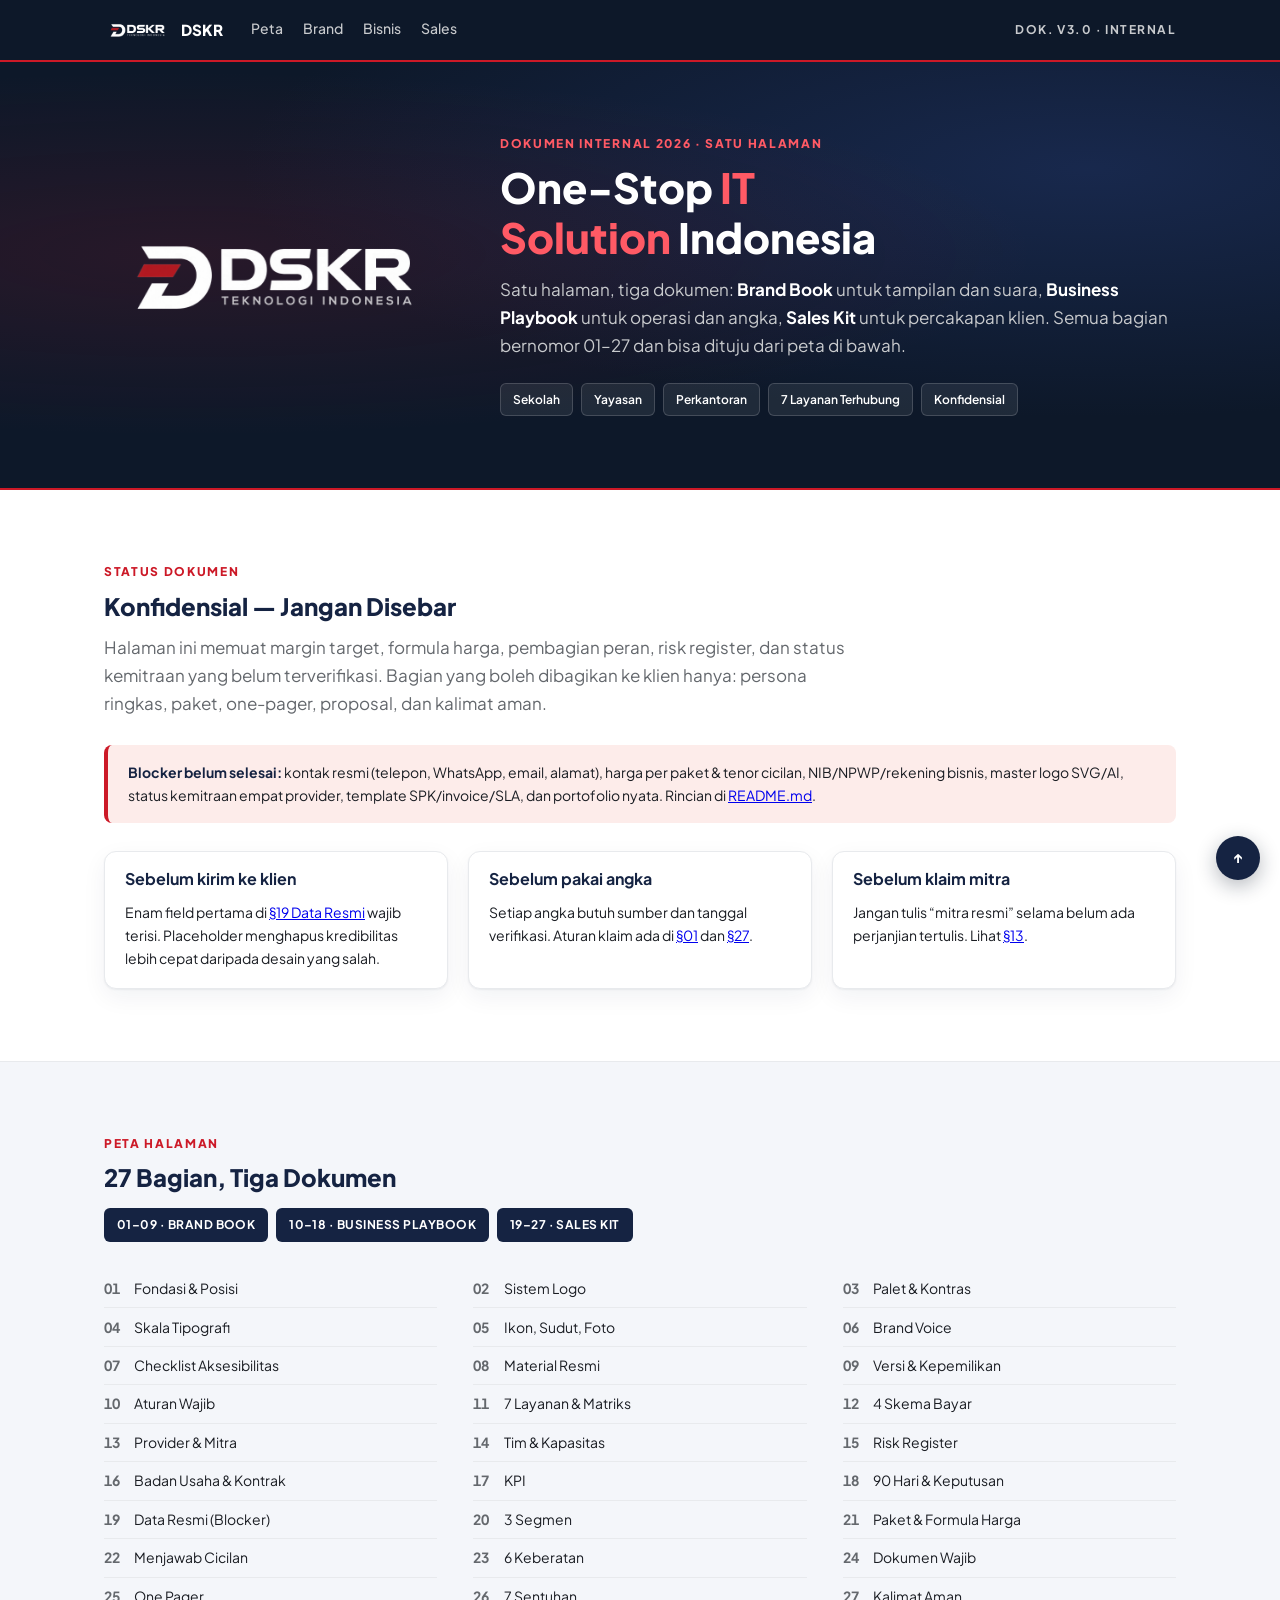
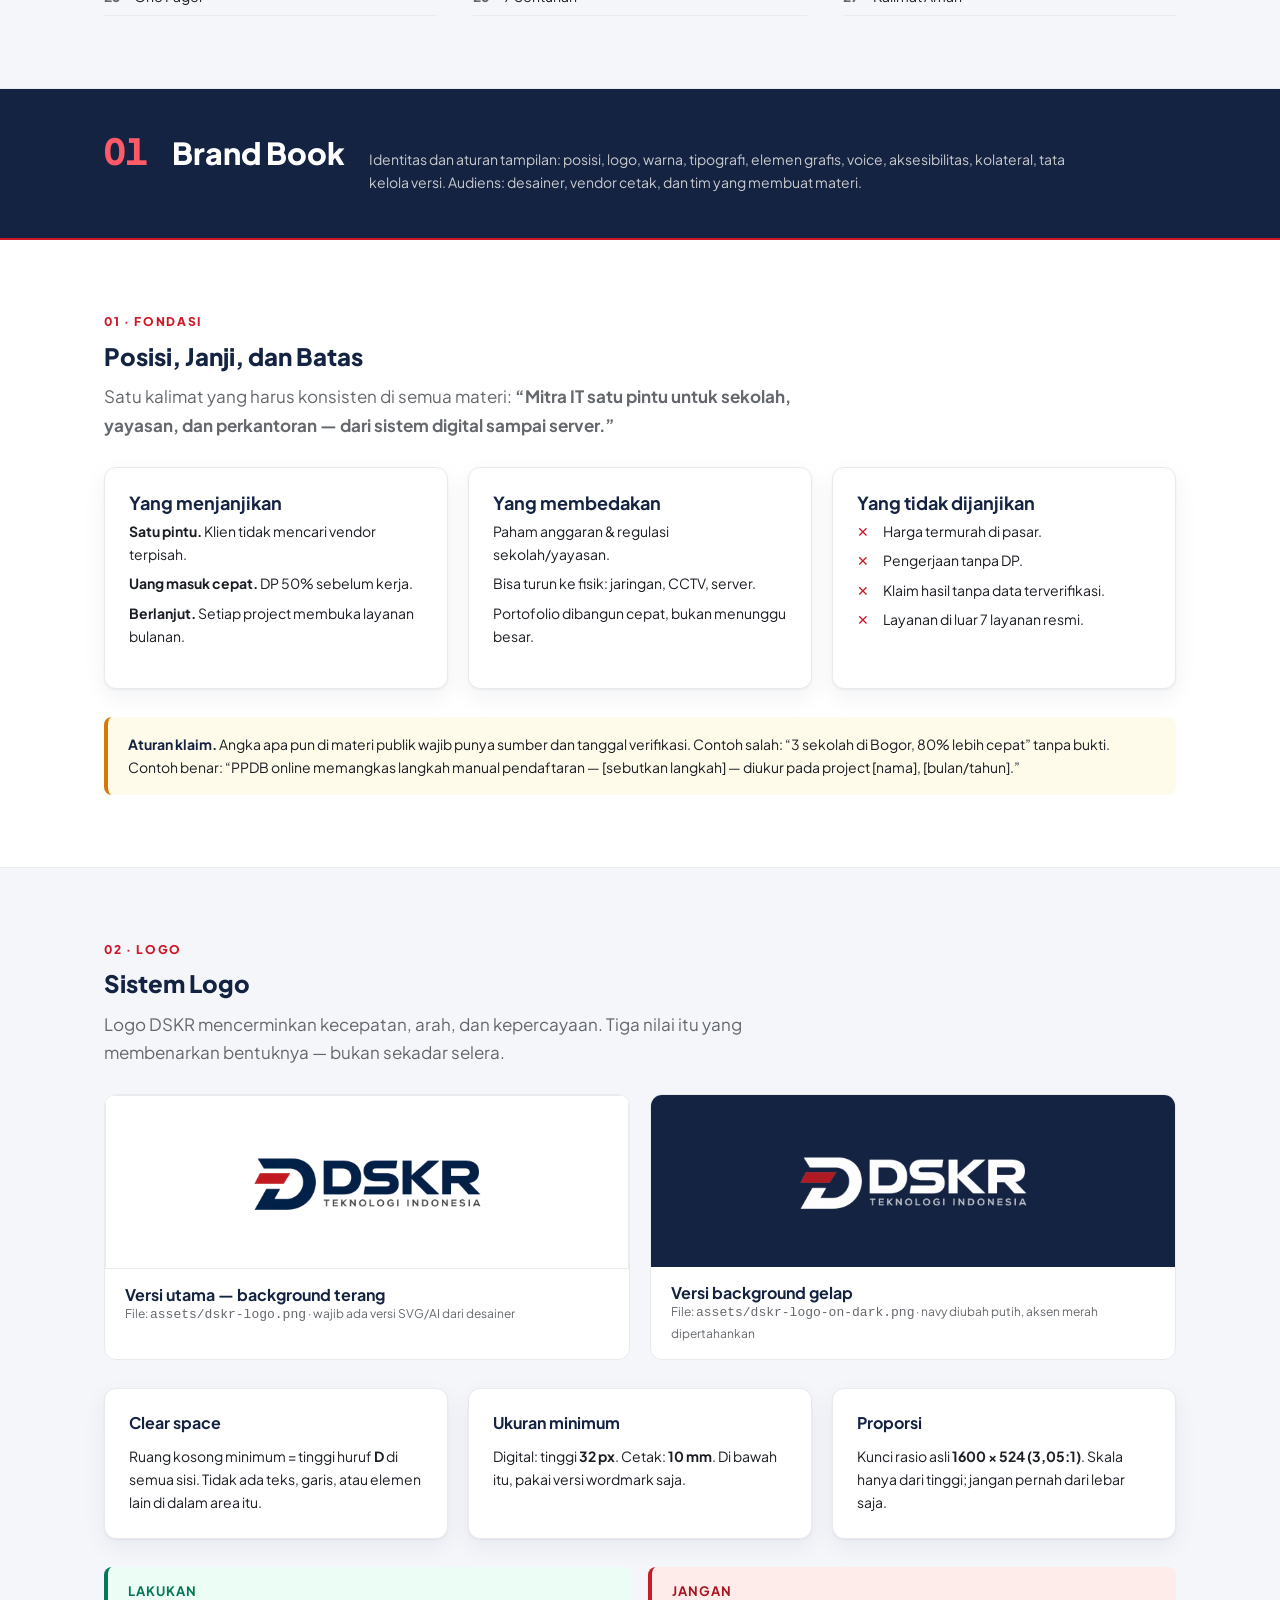
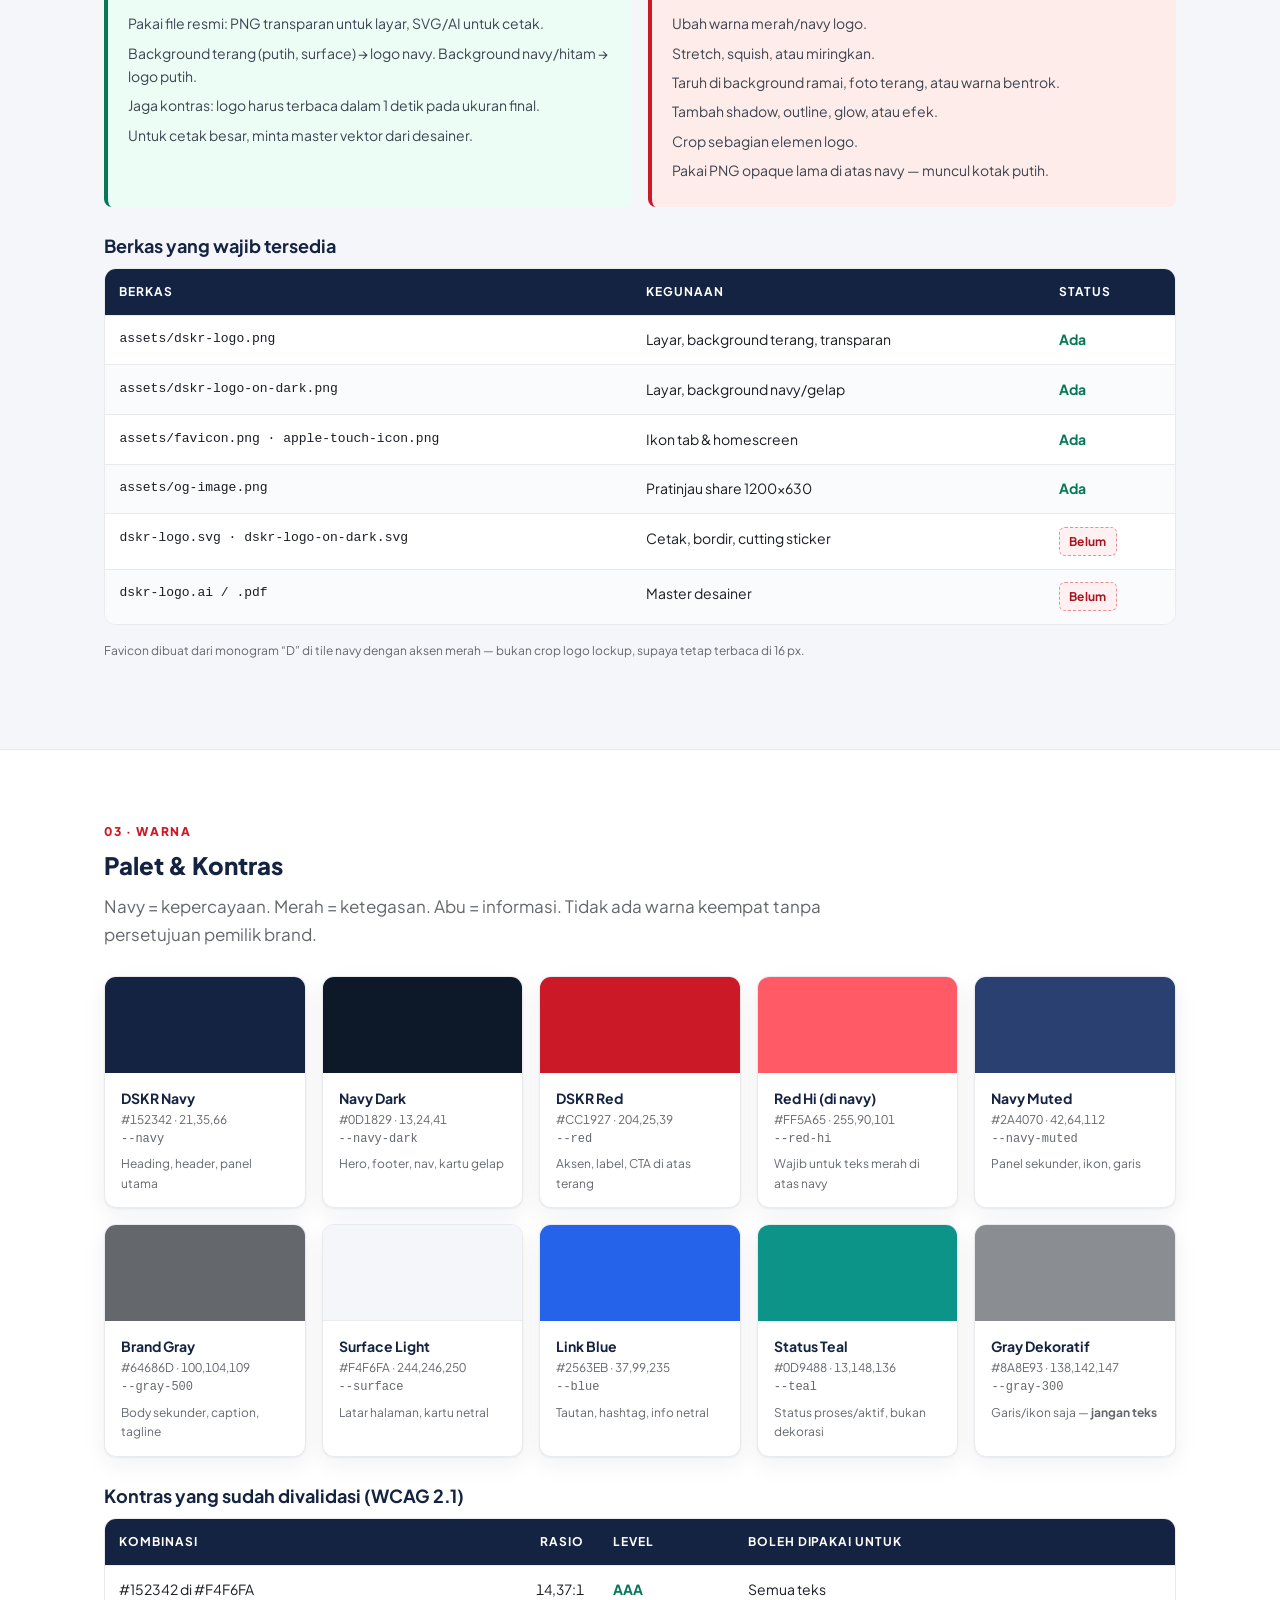
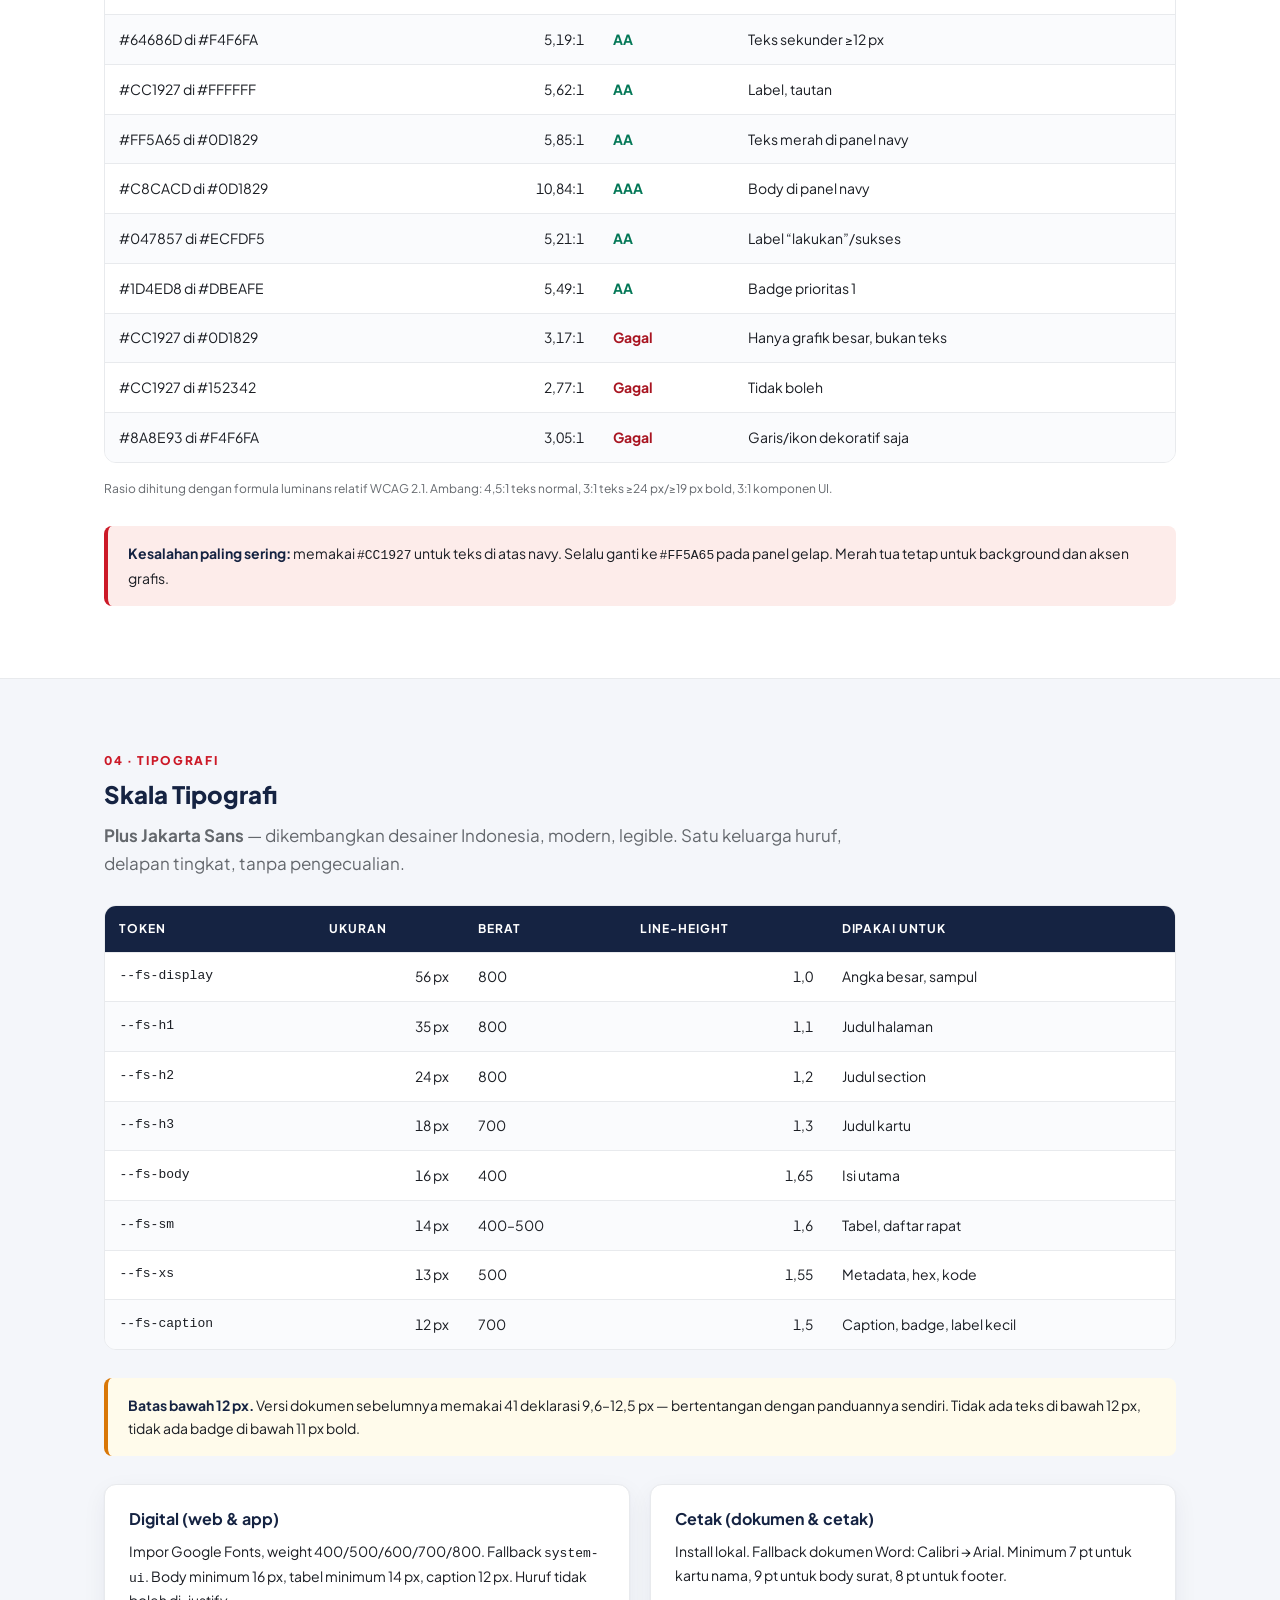
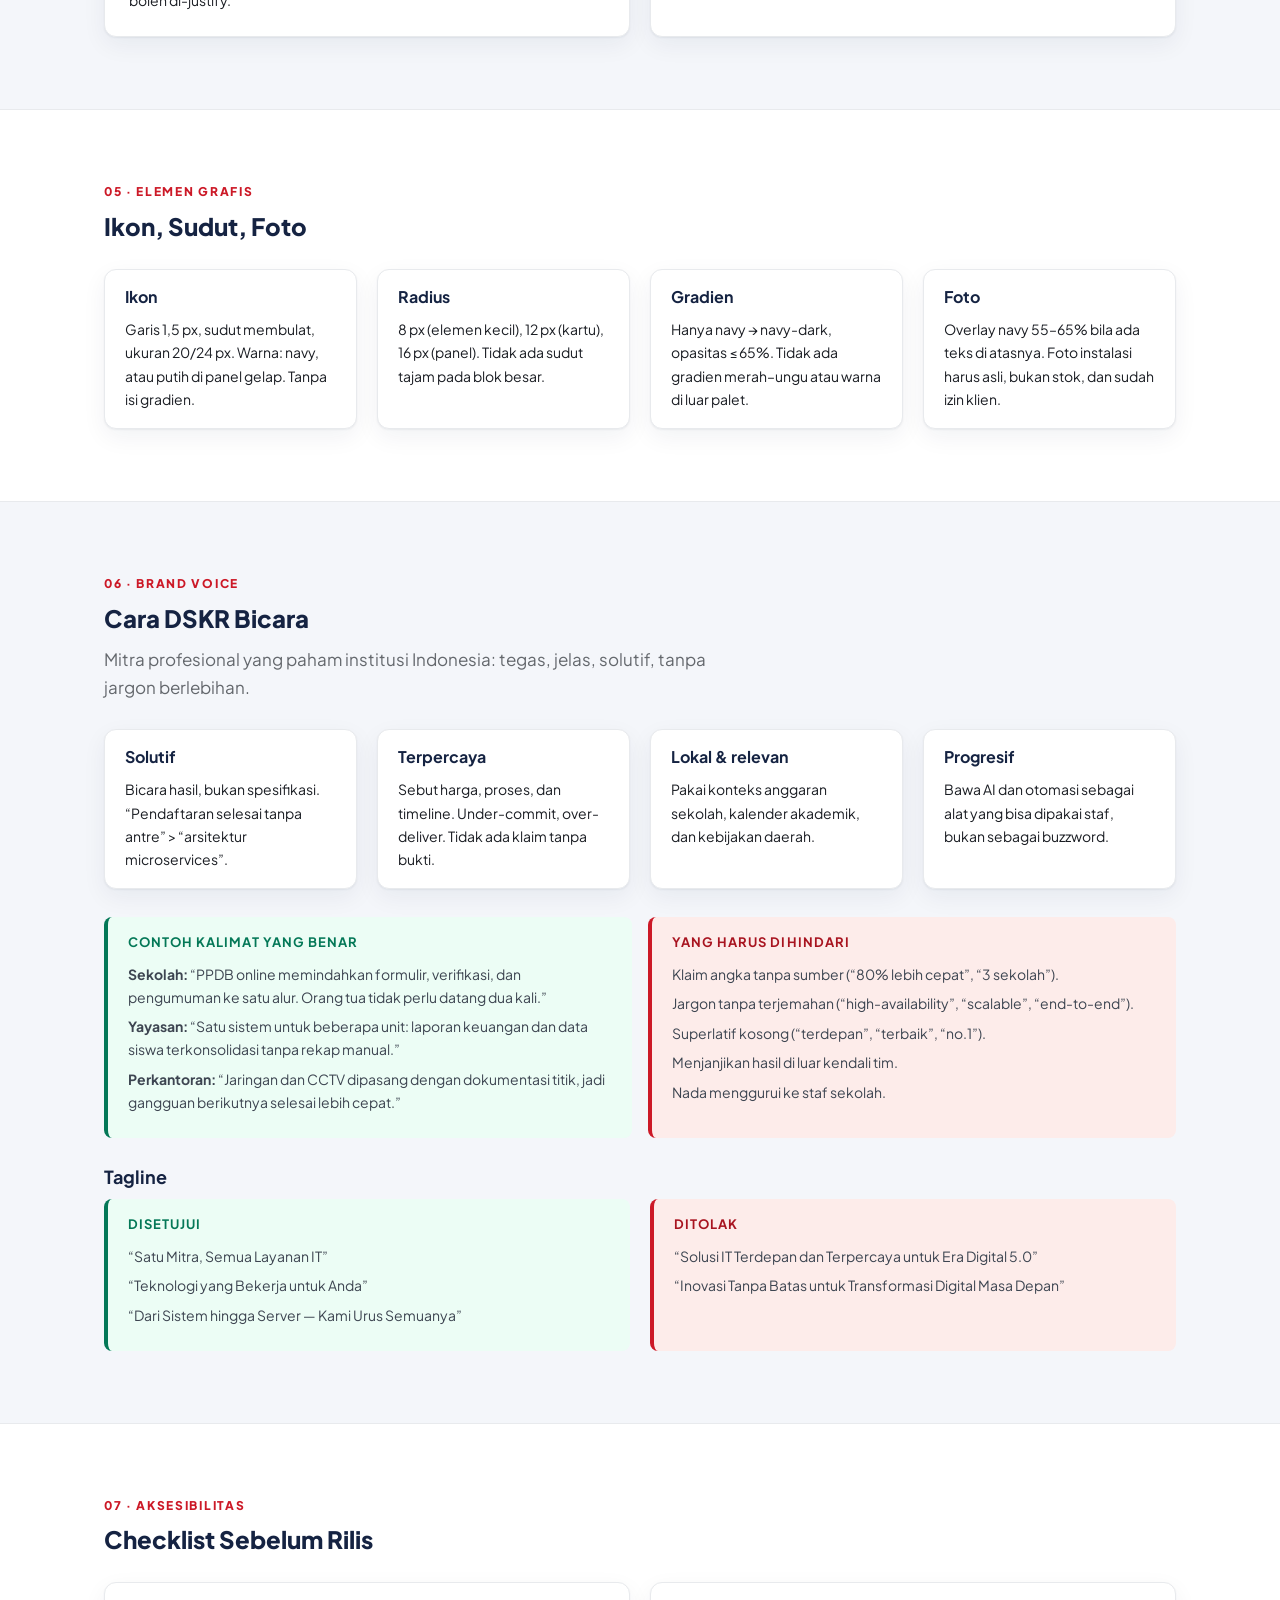
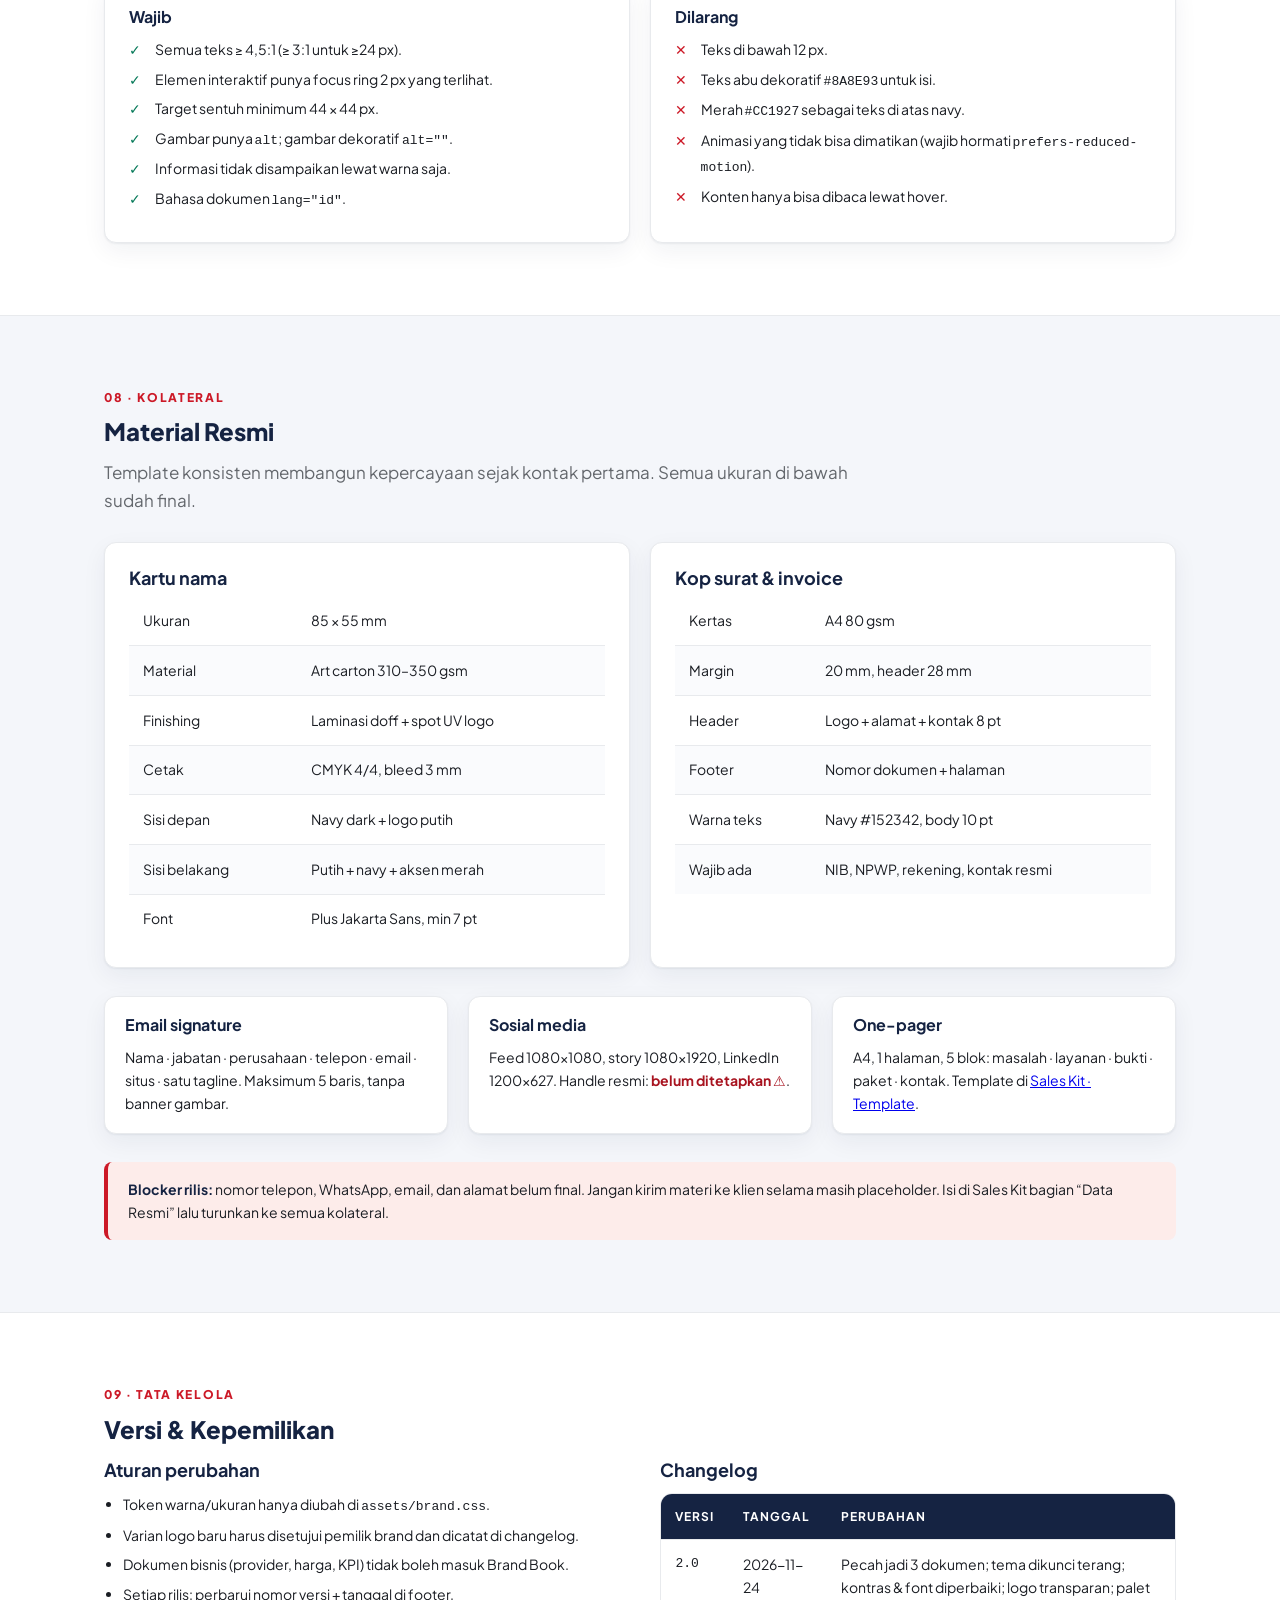
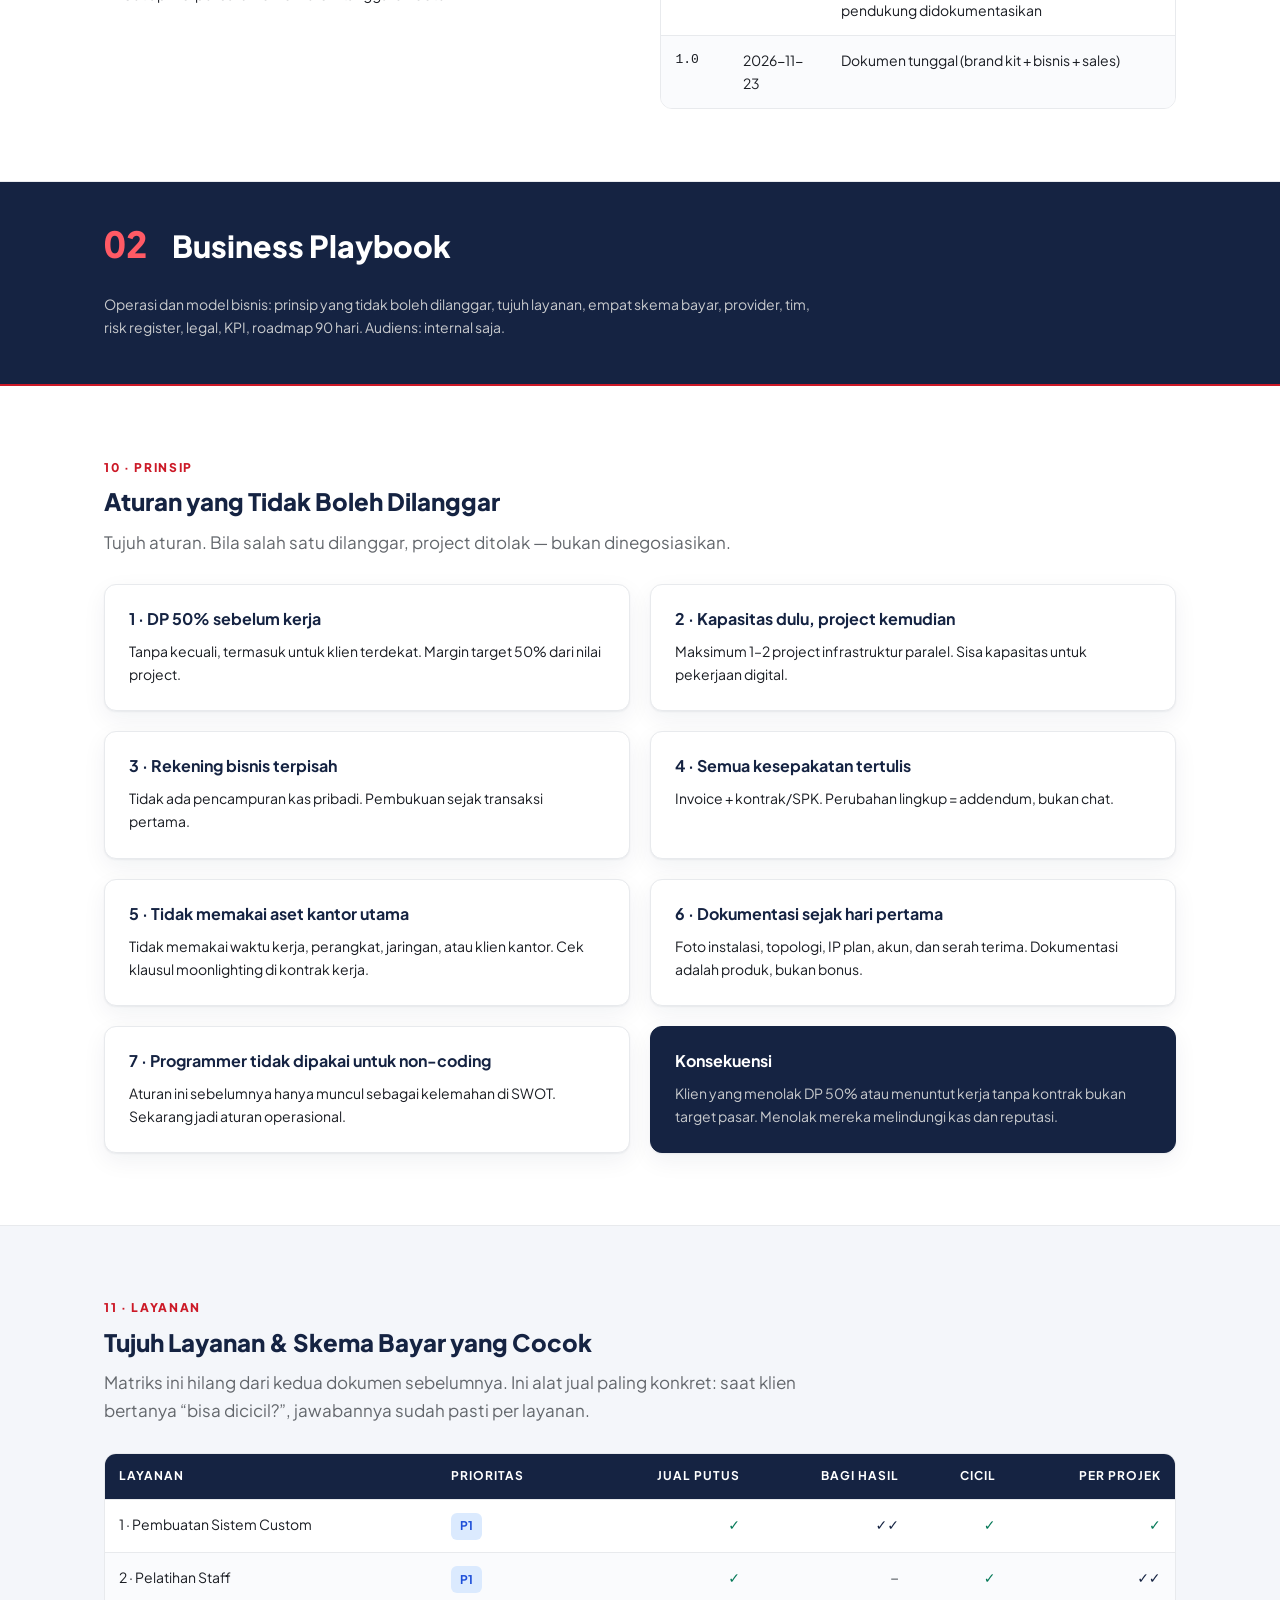
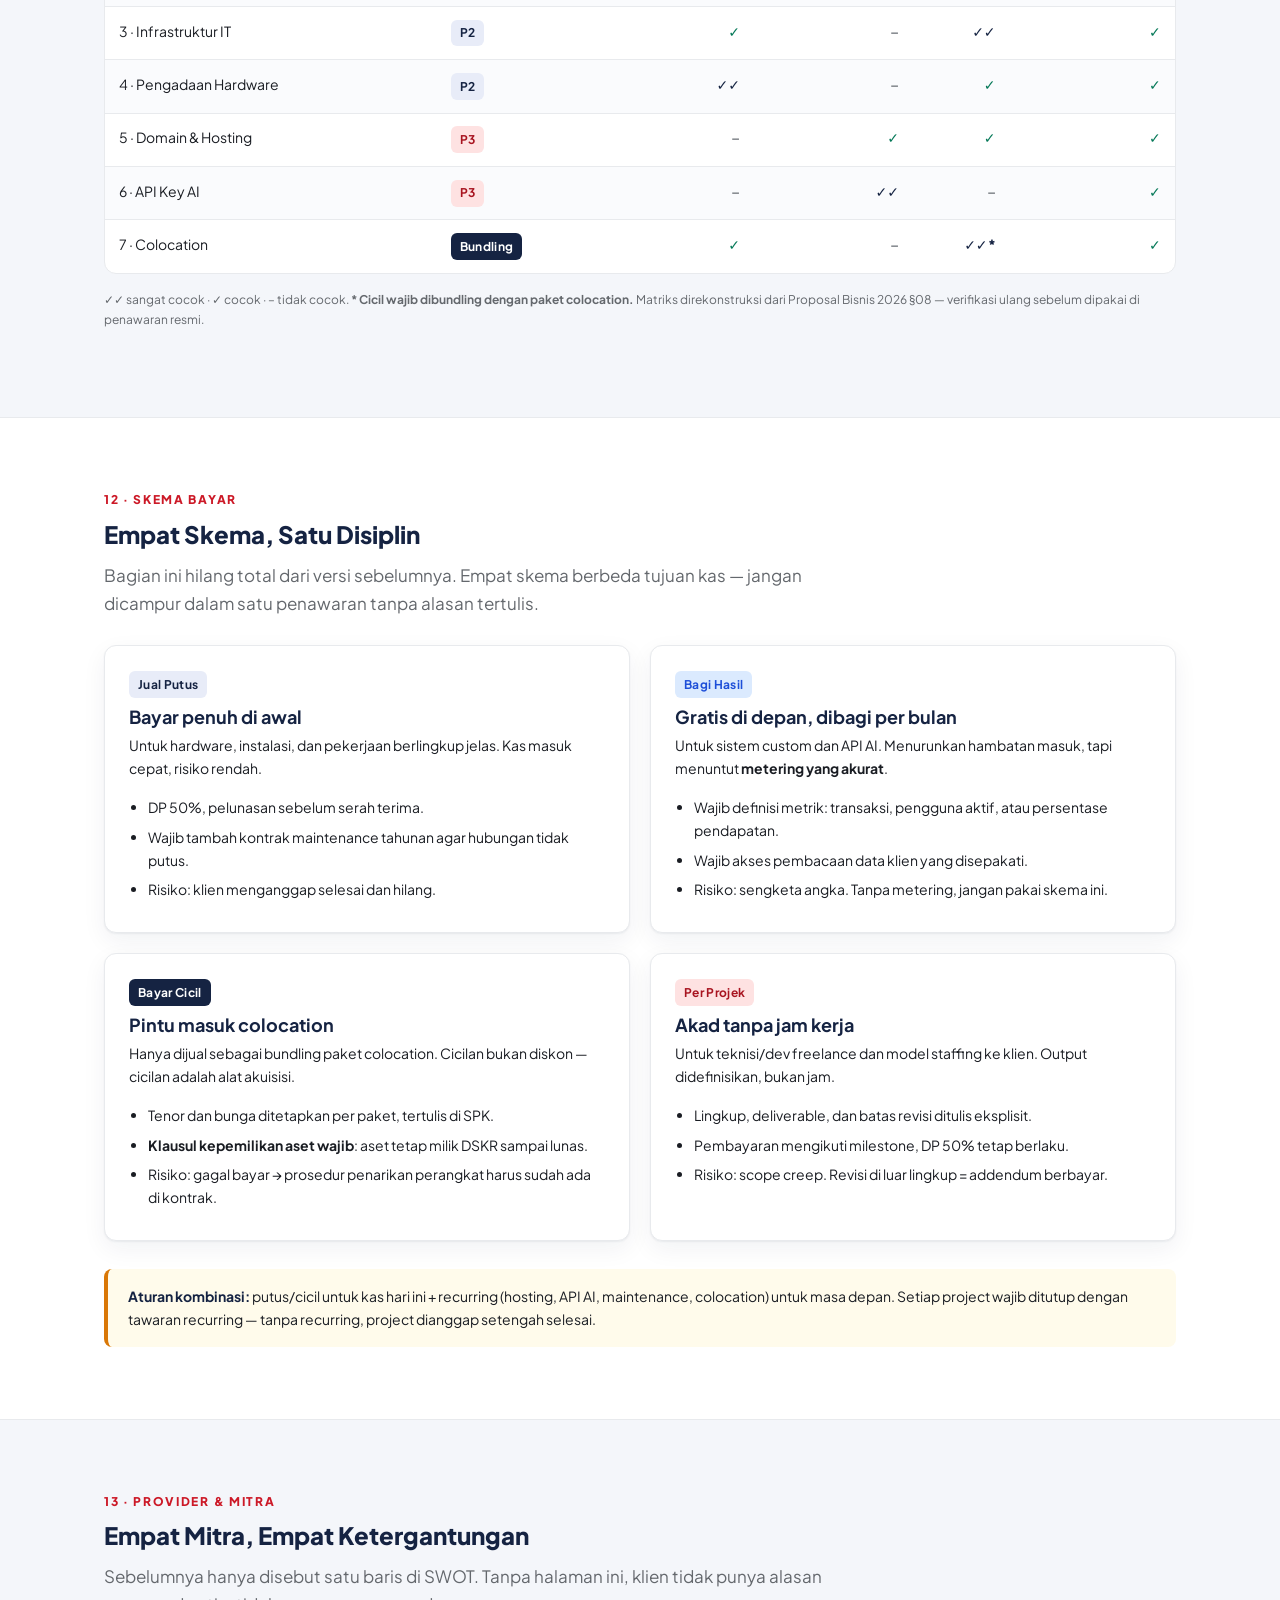
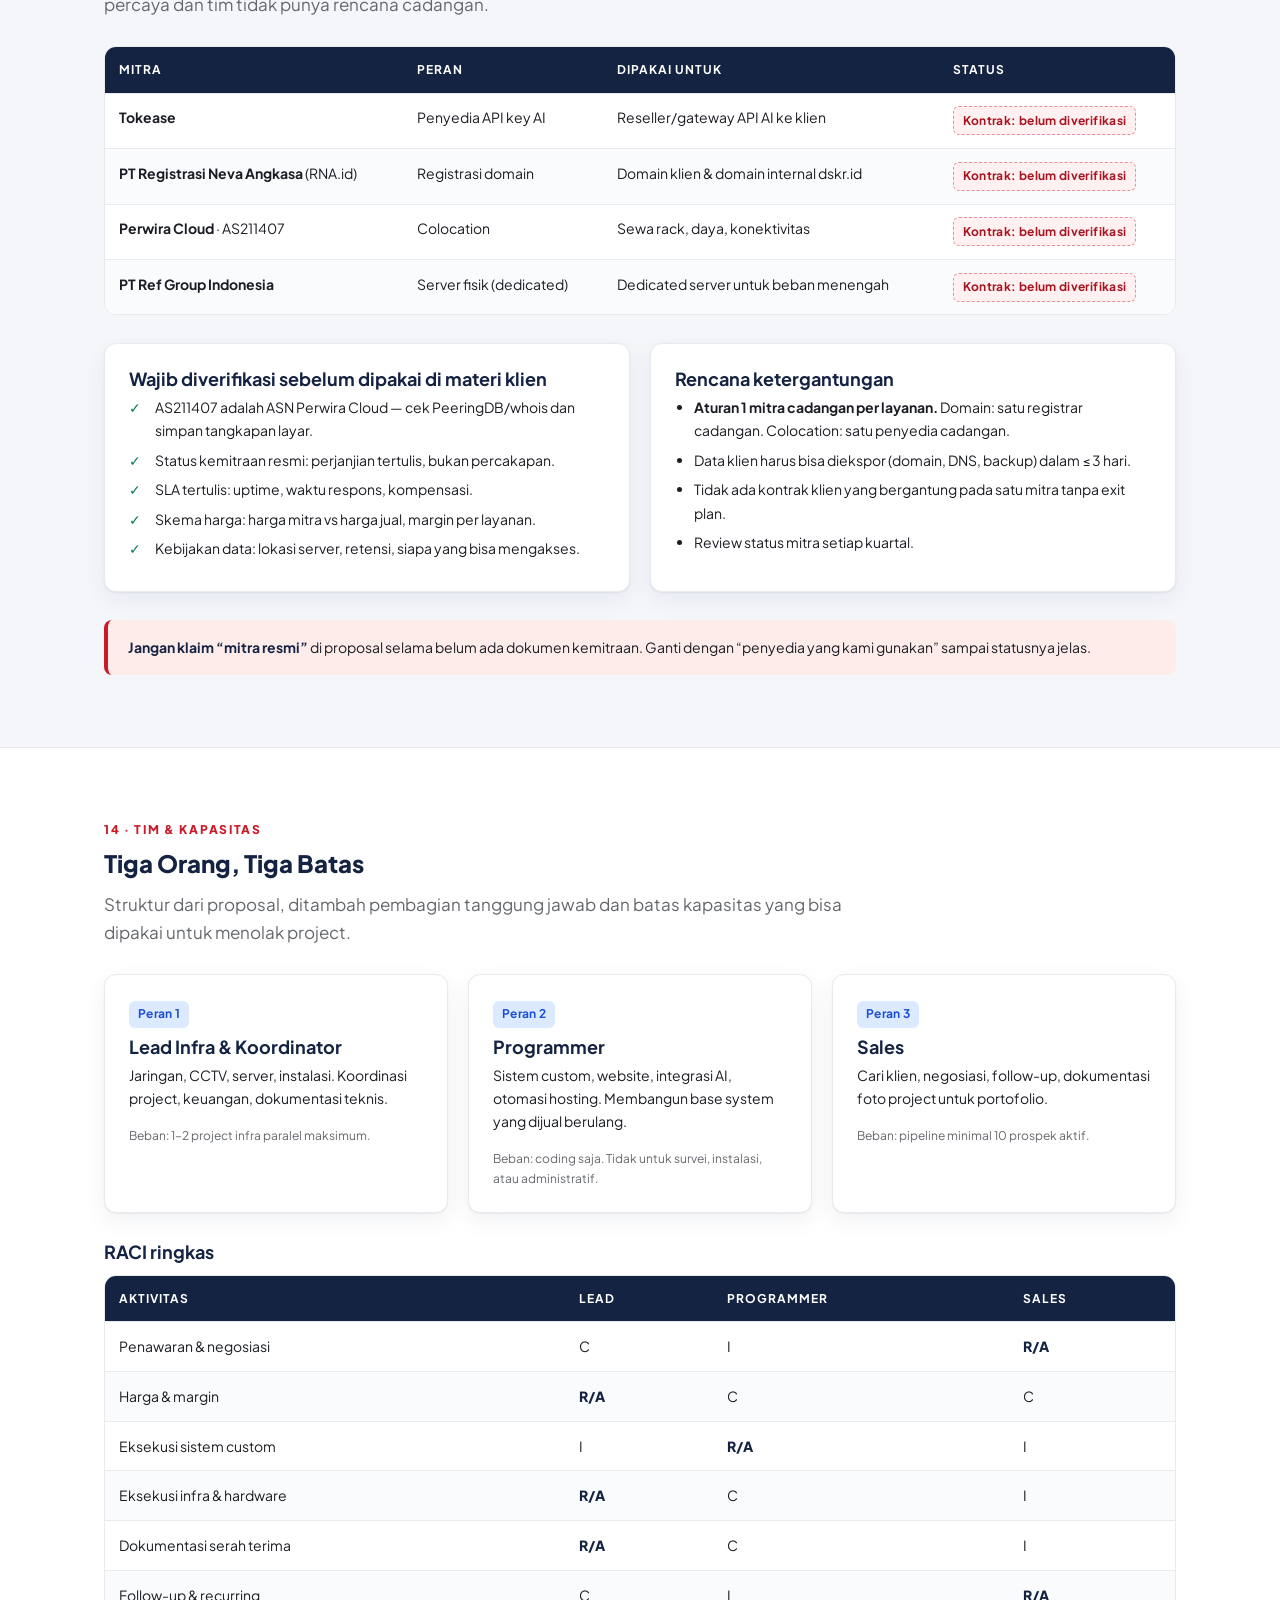
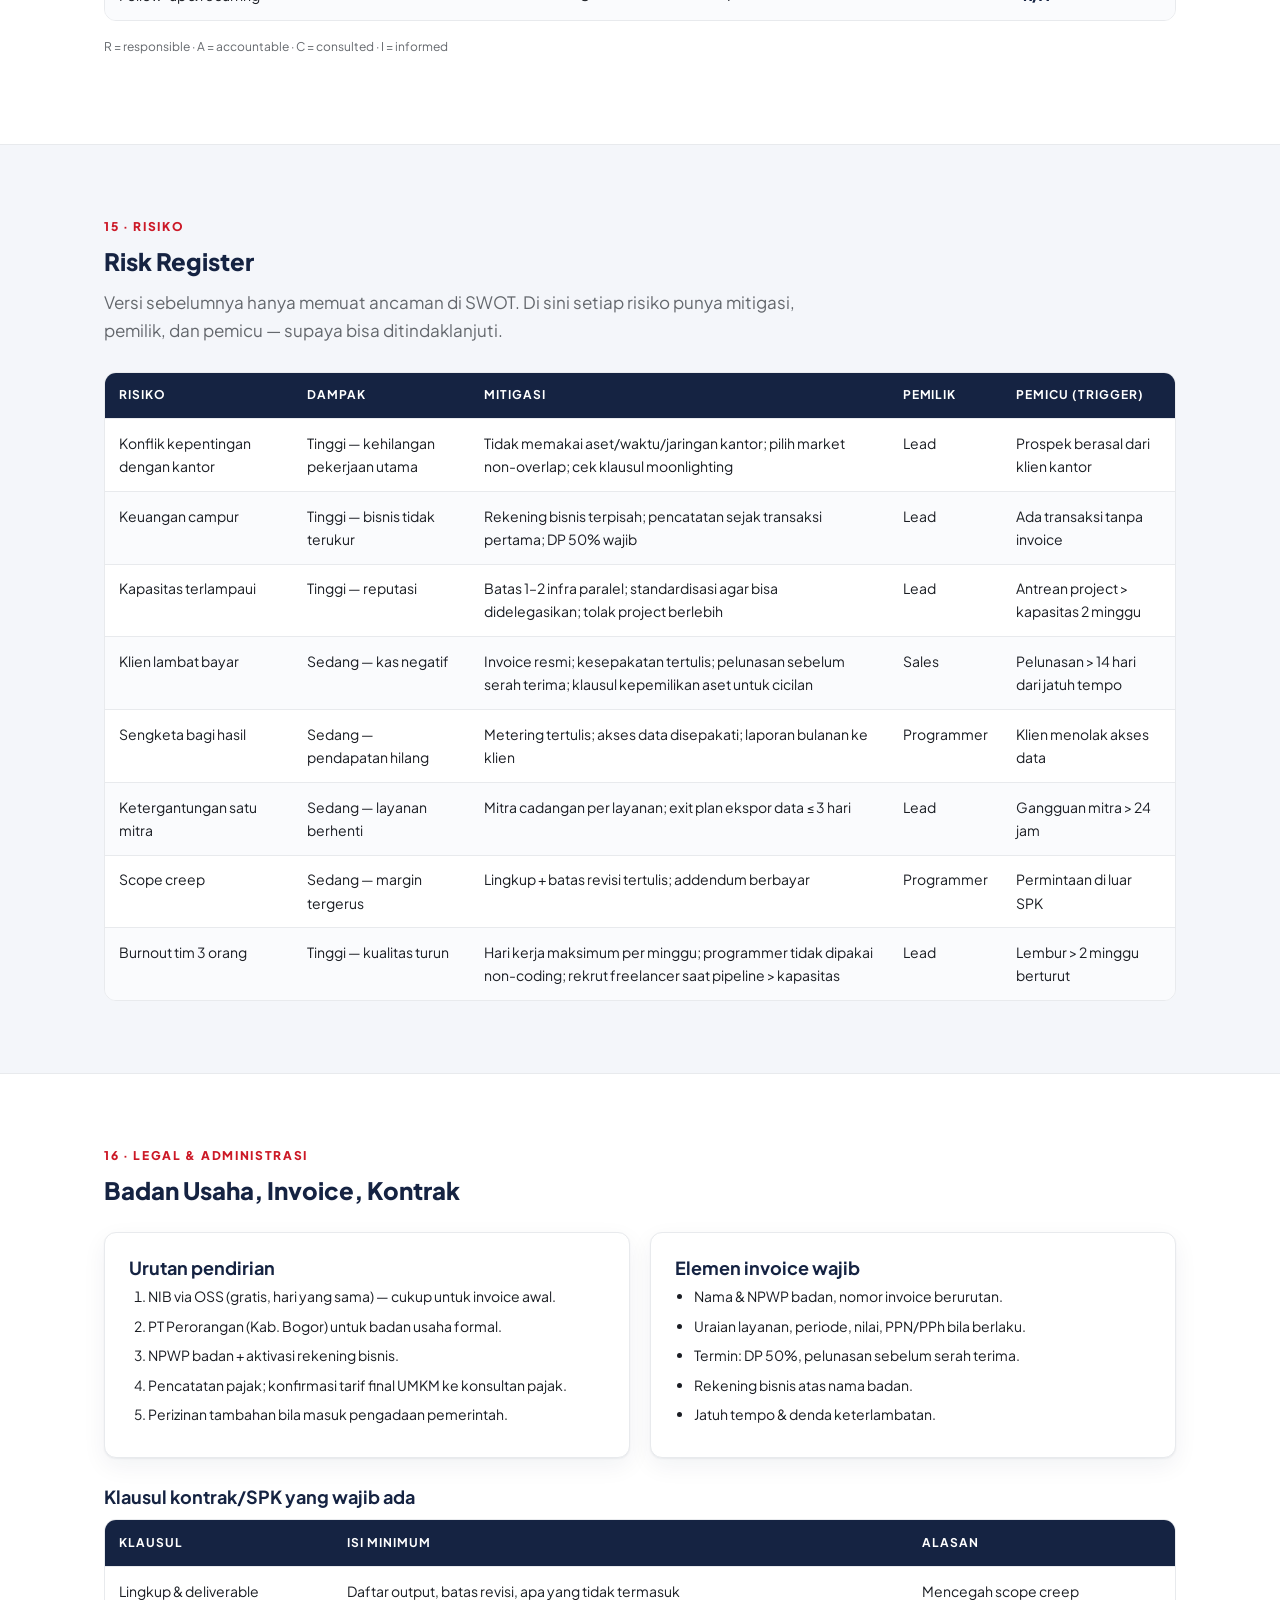
<file: index.html>
<!DOCTYPE html>
<html lang="id">
<head>
<meta charset="UTF-8">
<meta name="viewport" content="width=device-width, initial-scale=1, viewport-fit=cover">
<meta name="color-scheme" content="light">
<meta name="robots" content="noindex, nofollow">
<title>DSKR Teknologi Indonesia — Dokumen Internal 2026</title>
<meta name="description" content="Dokumen internal DSKR Teknologi Indonesia 2026: brand book, business playbook, dan sales kit dalam satu halaman.">
<link rel="icon" href="assets/favicon.png">
<link rel="apple-touch-icon" href="assets/apple-touch-icon.png">
<meta property="og:title" content="DSKR Teknologi Indonesia — Dokumen Internal 2026">
<meta property="og:description" content="Brand book, business playbook, dan sales kit DSKR dalam satu halaman. Konfidensial.">
<meta property="og:image" content="assets/og-image.png">
<link rel="stylesheet" href="assets/brand.css">
</head>
<body id="top">

<header class="topbar">
  <div class="topbar-inner">
    <a class="brand" href="#top"><img src="assets/dskr-logo-on-dark.png" alt="DSKR"> DSKR</a>
    <nav aria-label="Bagian dokumen">
      <a href="#peta">Peta</a>
      <a href="#part-1">Brand</a>
      <a href="#part-2">Bisnis</a>
      <a href="#part-3">Sales</a>
    </nav>
    <span class="doc-tag">Dok. v3.0 · Internal</span>
  </div>
</header>

<section class="hero" style="border-bottom-width:2px">
  <div class="wrap hero-grid">
    <img class="hero-logo" src="assets/dskr-logo-on-dark.png" alt="Logo DSKR Teknologi Indonesia">
    <div>
      <p class="eyebrow">Dokumen Internal 2026 · Satu Halaman</p>
      <h1>One-Stop <em>IT Solution</em> Indonesia</h1>
      <p class="lead">Satu halaman, tiga dokumen: <strong style="color:#fff">Brand Book</strong> untuk tampilan dan suara, <strong style="color:#fff">Business Playbook</strong> untuk operasi dan angka, <strong style="color:#fff">Sales Kit</strong> untuk percakapan klien. Semua bagian bernomor 01–27 dan bisa dituju dari peta di bawah.</p>
      <div class="tags">
        <span class="tag">Sekolah</span>
        <span class="tag">Yayasan</span>
        <span class="tag">Perkantoran</span>
        <span class="tag">7 Layanan Terhubung</span>
        <span class="tag">Konfidensial</span>
      </div>
    </div>
  </div>
</section>

<!-- STATUS / BANNER INTERNAL -->
<section class="bg-white" id="status">
  <div class="wrap">
    <p class="eyebrow">Status Dokumen</p>
    <h2>Konfidensial — Jangan Disebar</h2>
    <p class="lead">Halaman ini memuat margin target, formula harga, pembagian peran, risk register, dan status kemitraan yang belum terverifikasi. Bagian yang boleh dibagikan ke klien hanya: persona ringkas, paket, one-pager, proposal, dan kalimat aman.</p>

    <div class="callout danger mt3">
      <strong>Blocker belum selesai:</strong> kontak resmi (telepon, WhatsApp, email, alamat), harga per paket &amp; tenor cicilan, NIB/NPWP/rekening bisnis, master logo SVG/AI, status kemitraan empat provider, template SPK/invoice/SLA, dan portofolio nyata. Rincian di <a href="README.md">README.md</a>.
    </div>

    <div class="grid g3 mt3">
      <div class="card card-tight"><h4>Sebelum kirim ke klien</h4><p class="small mb0">Enam field pertama di <a href="#data">§19 Data Resmi</a> wajib terisi. Placeholder menghapus kredibilitas lebih cepat daripada desain yang salah.</p></div>
      <div class="card card-tight"><h4>Sebelum pakai angka</h4><p class="small mb0">Setiap angka butuh sumber dan tanggal verifikasi. Aturan klaim ada di <a href="#fondasi">§01</a> dan <a href="#bahasa">§27</a>.</p></div>
      <div class="card card-tight"><h4>Sebelum klaim mitra</h4><p class="small mb0">Jangan tulis “mitra resmi” selama belum ada perjanjian tertulis. Lihat <a href="#provider">§13</a>.</p></div>
    </div>
  </div>
</section>

<!-- PETA HALAMAN -->
<section class="bg-surface" id="peta">
  <div class="wrap">
    <p class="eyebrow">Peta Halaman</p>
    <h2>27 Bagian, Tiga Dokumen</h2>
    <div class="part-links mt2">
      <a href="#part-1">01–09 · Brand Book</a>
      <a href="#part-2">10–18 · Business Playbook</a>
      <a href="#part-3">19–27 · Sales Kit</a>
    </div>
    <div class="toc-grid mt3">
        <a href="#fondasi"><span>01</span>Fondasi &amp; Posisi</a>
        <a href="#logo"><span>02</span>Sistem Logo</a>
        <a href="#warna"><span>03</span>Palet &amp; Kontras</a>
        <a href="#tipografi"><span>04</span>Skala Tipografi</a>
        <a href="#grafis"><span>05</span>Ikon, Sudut, Foto</a>
        <a href="#voice"><span>06</span>Brand Voice</a>
        <a href="#aksesibilitas"><span>07</span>Checklist Aksesibilitas</a>
        <a href="#kolateral"><span>08</span>Material Resmi</a>
        <a href="#tata-kelola"><span>09</span>Versi &amp; Kepemilikan</a>
        <a href="#prinsip"><span>10</span>Aturan Wajib</a>
        <a href="#layanan"><span>11</span>7 Layanan &amp; Matriks</a>
        <a href="#skema-bayar"><span>12</span>4 Skema Bayar</a>
        <a href="#provider"><span>13</span>Provider &amp; Mitra</a>
        <a href="#tim"><span>14</span>Tim &amp; Kapasitas</a>
        <a href="#risiko"><span>15</span>Risk Register</a>
        <a href="#legal"><span>16</span>Badan Usaha &amp; Kontrak</a>
        <a href="#kpi"><span>17</span>KPI</a>
        <a href="#roadmap"><span>18</span>90 Hari &amp; Keputusan</a>
        <a href="#data"><span>19</span>Data Resmi (Blocker)</a>
        <a href="#persona"><span>20</span>3 Segmen</a>
        <a href="#paket"><span>21</span>Paket &amp; Formula Harga</a>
        <a href="#skema-jual"><span>22</span>Menjawab Cicilan</a>
        <a href="#objection"><span>23</span>6 Keberatan</a>
        <a href="#template"><span>24</span>Dokumen Wajib</a>
        <a href="#onepager"><span>25</span>One Pager</a>
        <a href="#cadence"><span>26</span>7 Sentuhan</a>
        <a href="#bahasa"><span>27</span>Kalimat Aman</a>
    </div>
  </div>
</section>

<!-- ============ PART 1 ============ -->
<div class="part-head" id="part-1">
  <div class="wrap">
    <span class="part-num">01</span>
    <h2>Brand Book</h2>
    <p>Identitas dan aturan tampilan: posisi, logo, warna, tipografi, elemen grafis, voice, aksesibilitas, kolateral, tata kelola versi. Audiens: desainer, vendor cetak, dan tim yang membuat materi.</p>
  </div>
</div>

<section class="bg-white" id="fondasi">
  <div class="wrap">
    <p class="eyebrow">01 · Fondasi</p>
    <h2>Posisi, Janji, dan Batas</h2>
    <p class="lead">Satu kalimat yang harus konsisten di semua materi: <strong>“Mitra IT satu pintu untuk sekolah, yayasan, dan perkantoran — dari sistem digital sampai server.”</strong></p>

    <div class="grid g3 mt3">
      <div class="card">
        <h3>Yang menjanjikan</h3>
        <ul class="plain small">
          <li><strong>Satu pintu.</strong> Klien tidak mencari vendor terpisah.</li>
          <li><strong>Uang masuk cepat.</strong> DP 50% sebelum kerja.</li>
          <li><strong>Berlanjut.</strong> Setiap project membuka layanan bulanan.</li>
        </ul>
      </div>
      <div class="card">
        <h3>Yang membedakan</h3>
        <ul class="plain small">
          <li>Paham anggaran &amp; regulasi sekolah/yayasan.</li>
          <li>Bisa turun ke fisik: jaringan, CCTV, server.</li>
          <li>Portofolio dibangun cepat, bukan menunggu besar.</li>
        </ul>
      </div>
      <div class="card">
        <h3>Yang tidak dijanjikan</h3>
        <ul class="cross small">
          <li>Harga termurah di pasar.</li>
          <li>Pengerjaan tanpa DP.</li>
          <li>Klaim hasil tanpa data terverifikasi.</li>
          <li>Layanan di luar 7 layanan resmi.</li>
        </ul>
      </div>
    </div>

    <div class="callout warn mt3">
      <strong>Aturan klaim.</strong> Angka apa pun di materi publik wajib punya sumber dan tanggal verifikasi. Contoh salah: “3 sekolah di Bogor, 80% lebih cepat” tanpa bukti. Contoh benar: “PPDB online memangkas langkah manual pendaftaran — [sebutkan langkah] — diukur pada project [nama], [bulan/tahun].”
    </div>
  </div>
</section>

<section class="bg-surface" id="logo">
  <div class="wrap">
    <p class="eyebrow">02 · Logo</p>
    <h2>Sistem Logo</h2>
    <p class="lead">Logo DSKR mencerminkan kecepatan, arah, dan kepercayaan. Tiga nilai itu yang membenarkan bentuknya — bukan sekadar selera.</p>

    <div class="grid g2 mt3">
      <div class="card flat" style="padding:0;overflow:hidden">
        <div class="logo-panel light" style="border-radius:0"><img src="assets/dskr-logo.png" alt="Logo DSKR versi utama untuk background terang"></div>
        <div style="padding:1rem 1.25rem">
          <h4 class="mb0">Versi utama — background terang</h4>
          <p class="caption mb0">File: <span class="mono">assets/dskr-logo.png</span> · wajib ada versi SVG/AI dari desainer</p>
        </div>
      </div>
      <div class="card flat" style="padding:0;overflow:hidden">
        <div class="logo-panel" style="border-radius:0"><img src="assets/dskr-logo-on-dark.png" alt="Logo DSKR versi putih untuk background gelap"></div>
        <div style="padding:1rem 1.25rem">
          <h4 class="mb0">Versi background gelap</h4>
          <p class="caption mb0">File: <span class="mono">assets/dskr-logo-on-dark.png</span> · navy diubah putih, aksen merah dipertahankan</p>
        </div>
      </div>
    </div>

    <div class="grid g3 mt3">
      <div class="card"><h4>Clear space</h4><p class="small mb0">Ruang kosong minimum = tinggi huruf <strong>D</strong> di semua sisi. Tidak ada teks, garis, atau elemen lain di dalam area itu.</p></div>
      <div class="card"><h4>Ukuran minimum</h4><p class="small mb0">Digital: tinggi <strong>32 px</strong>. Cetak: <strong>10 mm</strong>. Di bawah itu, pakai versi wordmark saja.</p></div>
      <div class="card"><h4>Proporsi</h4><p class="small mb0">Kunci rasio asli <strong>1600 × 524 (3,05:1)</strong>. Skala hanya dari tinggi; jangan pernah dari lebar saja.</p></div>
    </div>

    <div class="dodont mt3">
      <div class="do">
        <h4>Lakukan</h4>
        <ul class="plain mb0">
          <li>Pakai file resmi: PNG transparan untuk layar, SVG/AI untuk cetak.</li>
          <li>Background terang (putih, surface) → logo navy. Background navy/hitam → logo putih.</li>
          <li>Jaga kontras: logo harus terbaca dalam 1 detik pada ukuran final.</li>
          <li>Untuk cetak besar, minta master vektor dari desainer.</li>
        </ul>
      </div>
      <div class="dont">
        <h4>Jangan</h4>
        <ul class="plain mb0">
          <li>Ubah warna merah/navy logo.</li>
          <li>Stretch, squish, atau miringkan.</li>
          <li>Taruh di background ramai, foto terang, atau warna bentrok.</li>
          <li>Tambah shadow, outline, glow, atau efek.</li>
          <li>Crop sebagian elemen logo.</li>
          <li>Pakai PNG opaque lama di atas navy — muncul kotak putih.</li>
        </ul>
      </div>
    </div>

    <h3 class="mt3">Berkas yang wajib tersedia</h3>
    <div class="table-wrap mt1">
      <table>
        <thead><tr><th>Berkas</th><th>Kegunaan</th><th>Status</th></tr></thead>
        <tbody>
          <tr><td class="mono">assets/dskr-logo.png</td><td>Layar, background terang, transparan</td><td class="cell-ok">Ada</td></tr>
          <tr><td class="mono">assets/dskr-logo-on-dark.png</td><td>Layar, background navy/gelap</td><td class="cell-ok">Ada</td></tr>
          <tr><td class="mono">assets/favicon.png · apple-touch-icon.png</td><td>Ikon tab &amp; homescreen</td><td class="cell-ok">Ada</td></tr>
          <tr><td class="mono">assets/og-image.png</td><td>Pratinjau share 1200×630</td><td class="cell-ok">Ada</td></tr>
          <tr><td class="mono">dskr-logo.svg · dskr-logo-on-dark.svg</td><td>Cetak, bordir, cutting sticker</td><td><span class="badge badge-tbd">Belum</span></td></tr>
          <tr><td class="mono">dskr-logo.ai / .pdf</td><td>Master desainer</td><td><span class="badge badge-tbd">Belum</span></td></tr>
        </tbody>
      </table>
    </div>
    <p class="caption mt2">Favicon dibuat dari monogram “D” di tile navy dengan aksen merah — bukan crop logo lockup, supaya tetap terbaca di 16 px.</p>
  </div>
</section>

<section class="bg-white" id="warna">
  <div class="wrap">
    <p class="eyebrow">03 · Warna</p>
    <h2>Palet &amp; Kontras</h2>
    <p class="lead">Navy = kepercayaan. Merah = ketegasan. Abu = informasi. Tidak ada warna keempat tanpa persetujuan pemilik brand.</p>

    <div class="swatches mt3">
      <div class="swatch"><div class="swatch-block" style="background:#152342"></div><div class="swatch-body"><div class="swatch-name">DSKR Navy</div><div class="swatch-hex">#152342 · 21,35,66</div><div class="swatch-token">--navy</div><div class="swatch-use">Heading, header, panel utama</div></div></div>
      <div class="swatch"><div class="swatch-block" style="background:#0D1829"></div><div class="swatch-body"><div class="swatch-name">Navy Dark</div><div class="swatch-hex">#0D1829 · 13,24,41</div><div class="swatch-token">--navy-dark</div><div class="swatch-use">Hero, footer, nav, kartu gelap</div></div></div>
      <div class="swatch"><div class="swatch-block" style="background:#CC1927"></div><div class="swatch-body"><div class="swatch-name">DSKR Red</div><div class="swatch-hex">#CC1927 · 204,25,39</div><div class="swatch-token">--red</div><div class="swatch-use">Aksen, label, CTA di atas terang</div></div></div>
      <div class="swatch"><div class="swatch-block" style="background:#FF5A65"></div><div class="swatch-body"><div class="swatch-name">Red Hi (di navy)</div><div class="swatch-hex">#FF5A65 · 255,90,101</div><div class="swatch-token">--red-hi</div><div class="swatch-use">Wajib untuk teks merah di atas navy</div></div></div>
      <div class="swatch"><div class="swatch-block" style="background:#2A4070"></div><div class="swatch-body"><div class="swatch-name">Navy Muted</div><div class="swatch-hex">#2A4070 · 42,64,112</div><div class="swatch-token">--navy-muted</div><div class="swatch-use">Panel sekunder, ikon, garis</div></div></div>
      <div class="swatch"><div class="swatch-block" style="background:#64686D"></div><div class="swatch-body"><div class="swatch-name">Brand Gray</div><div class="swatch-hex">#64686D · 100,104,109</div><div class="swatch-token">--gray-500</div><div class="swatch-use">Body sekunder, caption, tagline</div></div></div>
      <div class="swatch"><div class="swatch-block" style="background:#F4F6FA;border-bottom:1px solid #E8EAED"></div><div class="swatch-body"><div class="swatch-name">Surface Light</div><div class="swatch-hex">#F4F6FA · 244,246,250</div><div class="swatch-token">--surface</div><div class="swatch-use">Latar halaman, kartu netral</div></div></div>
      <div class="swatch"><div class="swatch-block" style="background:#2563EB"></div><div class="swatch-body"><div class="swatch-name">Link Blue</div><div class="swatch-hex">#2563EB · 37,99,235</div><div class="swatch-token">--blue</div><div class="swatch-use">Tautan, hashtag, info netral</div></div></div>
      <div class="swatch"><div class="swatch-block" style="background:#0D9488"></div><div class="swatch-body"><div class="swatch-name">Status Teal</div><div class="swatch-hex">#0D9488 · 13,148,136</div><div class="swatch-token">--teal</div><div class="swatch-use">Status proses/aktif, bukan dekorasi</div></div></div>
      <div class="swatch"><div class="swatch-block" style="background:#8A8E93"></div><div class="swatch-body"><div class="swatch-name">Gray Dekoratif</div><div class="swatch-hex">#8A8E93 · 138,142,147</div><div class="swatch-token">--gray-300</div><div class="swatch-use">Garis/ikon saja — <strong>jangan teks</strong></div></div></div>
    </div>

    <h3 class="mt3">Kontras yang sudah divalidasi (WCAG 2.1)</h3>
    <div class="table-wrap mt1">
      <table>
        <thead><tr><th>Kombinasi</th><th class="num">Rasio</th><th>Level</th><th>Boleh dipakai untuk</th></tr></thead>
        <tbody>
          <tr><td>#152342 di #F4F6FA</td><td class="num">14,37:1</td><td class="cell-ok">AAA</td><td>Semua teks</td></tr>
          <tr><td>#64686D di #F4F6FA</td><td class="num">5,19:1</td><td class="cell-ok">AA</td><td>Teks sekunder ≥12 px</td></tr>
          <tr><td>#CC1927 di #FFFFFF</td><td class="num">5,62:1</td><td class="cell-ok">AA</td><td>Label, tautan</td></tr>
          <tr><td>#FF5A65 di #0D1829</td><td class="num">5,85:1</td><td class="cell-ok">AA</td><td>Teks merah di panel navy</td></tr>
          <tr><td>#C8CACD di #0D1829</td><td class="num">10,84:1</td><td class="cell-ok">AAA</td><td>Body di panel navy</td></tr>
          <tr><td>#047857 di #ECFDF5</td><td class="num">5,21:1</td><td class="cell-ok">AA</td><td>Label “lakukan”/sukses</td></tr>
          <tr><td>#1D4ED8 di #DBEAFE</td><td class="num">5,49:1</td><td class="cell-ok">AA</td><td>Badge prioritas 1</td></tr>
          <tr><td>#CC1927 di #0D1829</td><td class="num">3,17:1</td><td style="color:#A81420;font-weight:700">Gagal</td><td>Hanya grafik besar, bukan teks</td></tr>
          <tr><td>#CC1927 di #152342</td><td class="num">2,77:1</td><td style="color:#A81420;font-weight:700">Gagal</td><td>Tidak boleh</td></tr>
          <tr><td>#8A8E93 di #F4F6FA</td><td class="num">3,05:1</td><td style="color:#A81420;font-weight:700">Gagal</td><td>Garis/ikon dekoratif saja</td></tr>
        </tbody>
      </table>
    </div>
    <p class="caption mt2">Rasio dihitung dengan formula luminans relatif WCAG 2.1. Ambang: 4,5:1 teks normal, 3:1 teks ≥24 px/≥19 px bold, 3:1 komponen UI.</p>

    <div class="callout danger mt3">
      <strong>Kesalahan paling sering:</strong> memakai <span class="mono">#CC1927</span> untuk teks di atas navy. Selalu ganti ke <span class="mono">#FF5A65</span> pada panel gelap. Merah tua tetap untuk background dan aksen grafis.
    </div>
  </div>
</section>

<section class="bg-surface" id="tipografi">
  <div class="wrap">
    <p class="eyebrow">04 · Tipografi</p>
    <h2>Skala Tipografi</h2>
    <p class="lead"><strong>Plus Jakarta Sans</strong> — dikembangkan desainer Indonesia, modern, legible. Satu keluarga huruf, delapan tingkat, tanpa pengecualian.</p>

    <div class="table-wrap mt3">
      <table>
        <thead><tr><th>Token</th><th>Ukuran</th><th>Berat</th><th>Line-height</th><th>Dipakai untuk</th></tr></thead>
        <tbody>
          <tr><td class="mono">--fs-display</td><td class="num">56 px</td><td>800</td><td class="num">1,0</td><td>Angka besar, sampul</td></tr>
          <tr><td class="mono">--fs-h1</td><td class="num">35 px</td><td>800</td><td class="num">1,1</td><td>Judul halaman</td></tr>
          <tr><td class="mono">--fs-h2</td><td class="num">24 px</td><td>800</td><td class="num">1,2</td><td>Judul section</td></tr>
          <tr><td class="mono">--fs-h3</td><td class="num">18 px</td><td>700</td><td class="num">1,3</td><td>Judul kartu</td></tr>
          <tr><td class="mono">--fs-body</td><td class="num">16 px</td><td>400</td><td class="num">1,65</td><td>Isi utama</td></tr>
          <tr><td class="mono">--fs-sm</td><td class="num">14 px</td><td>400–500</td><td class="num">1,6</td><td>Tabel, daftar rapat</td></tr>
          <tr><td class="mono">--fs-xs</td><td class="num">13 px</td><td>500</td><td class="num">1,55</td><td>Metadata, hex, kode</td></tr>
          <tr><td class="mono">--fs-caption</td><td class="num">12 px</td><td>700</td><td class="num">1,5</td><td>Caption, badge, label kecil</td></tr>
        </tbody>
      </table>
    </div>

    <div class="callout warn mt3">
      <strong>Batas bawah 12 px.</strong> Versi dokumen sebelumnya memakai 41 deklarasi 9,6–12,5 px — bertentangan dengan panduannya sendiri. Tidak ada teks di bawah 12 px, tidak ada badge di bawah 11 px bold.
    </div>

    <div class="grid g2 mt3">
      <div class="card">
        <h4>Digital (web &amp; app)</h4>
        <p class="small mb0">Impor Google Fonts, weight 400/500/600/700/800. Fallback <span class="mono">system-ui</span>. Body minimum 16 px, tabel minimum 14 px, caption 12 px. Huruf tidak boleh di-justify.</p>
      </div>
      <div class="card">
        <h4>Cetak (dokumen &amp; cetak)</h4>
        <p class="small mb0">Install lokal. Fallback dokumen Word: Calibri → Arial. Minimum 7 pt untuk kartu nama, 9 pt untuk body surat, 8 pt untuk footer.</p>
      </div>
    </div>
  </div>
</section>

<section class="bg-white" id="grafis">
  <div class="wrap">
    <p class="eyebrow">05 · Elemen Grafis</p>
    <h2>Ikon, Sudut, Foto</h2>
    <div class="grid g4 mt3">
      <div class="card card-tight"><h4>Ikon</h4><p class="small mb0">Garis 1,5 px, sudut membulat, ukuran 20/24 px. Warna: navy, atau putih di panel gelap. Tanpa isi gradien.</p></div>
      <div class="card card-tight"><h4>Radius</h4><p class="small mb0">8 px (elemen kecil), 12 px (kartu), 16 px (panel). Tidak ada sudut tajam pada blok besar.</p></div>
      <div class="card card-tight"><h4>Gradien</h4><p class="small mb0">Hanya navy → navy-dark, opasitas ≤ 65%. Tidak ada gradien merah–ungu atau warna di luar palet.</p></div>
      <div class="card card-tight"><h4>Foto</h4><p class="small mb0">Overlay navy 55–65% bila ada teks di atasnya. Foto instalasi harus asli, bukan stok, dan sudah izin klien.</p></div>
    </div>
  </div>
</section>

<section class="bg-surface" id="voice">
  <div class="wrap">
    <p class="eyebrow">06 · Brand Voice</p>
    <h2>Cara DSKR Bicara</h2>
    <p class="lead">Mitra profesional yang paham institusi Indonesia: tegas, jelas, solutif, tanpa jargon berlebihan.</p>

    <div class="grid g4 mt3">
      <div class="card card-tight"><h4>Solutif</h4><p class="small mb0">Bicara hasil, bukan spesifikasi. “Pendaftaran selesai tanpa antre” &gt; “arsitektur microservices”.</p></div>
      <div class="card card-tight"><h4>Terpercaya</h4><p class="small mb0">Sebut harga, proses, dan timeline. Under-commit, over-deliver. Tidak ada klaim tanpa bukti.</p></div>
      <div class="card card-tight"><h4>Lokal &amp; relevan</h4><p class="small mb0">Pakai konteks anggaran sekolah, kalender akademik, dan kebijakan daerah.</p></div>
      <div class="card card-tight"><h4>Progresif</h4><p class="small mb0">Bawa AI dan otomasi sebagai alat yang bisa dipakai staf, bukan sebagai buzzword.</p></div>
    </div>

    <div class="dodont mt3">
      <div class="do">
        <h4>Contoh kalimat yang benar</h4>
        <ul class="plain mb0">
          <li><strong>Sekolah:</strong> “PPDB online memindahkan formulir, verifikasi, dan pengumuman ke satu alur. Orang tua tidak perlu datang dua kali.”</li>
          <li><strong>Yayasan:</strong> “Satu sistem untuk beberapa unit: laporan keuangan dan data siswa terkonsolidasi tanpa rekap manual.”</li>
          <li><strong>Perkantoran:</strong> “Jaringan dan CCTV dipasang dengan dokumentasi titik, jadi gangguan berikutnya selesai lebih cepat.”</li>
        </ul>
      </div>
      <div class="dont">
        <h4>Yang harus dihindari</h4>
        <ul class="plain mb0">
          <li>Klaim angka tanpa sumber (“80% lebih cepat”, “3 sekolah”).</li>
          <li>Jargon tanpa terjemahan (“high-availability”, “scalable”, “end-to-end”).</li>
          <li>Superlatif kosong (“terdepan”, “terbaik”, “no.1”).</li>
          <li>Menjanjikan hasil di luar kendali tim.</li>
          <li>Nada menggurui ke staf sekolah.</li>
        </ul>
      </div>
    </div>

    <h3 class="mt3">Tagline</h3>
    <div class="grid g2 mt1">
      <div class="do"><h4>Disetujui</h4><ul class="plain mb0"><li>“Satu Mitra, Semua Layanan IT”</li><li>“Teknologi yang Bekerja untuk Anda”</li><li>“Dari Sistem hingga Server — Kami Urus Semuanya”</li></ul></div>
      <div class="dont"><h4>Ditolak</h4><ul class="plain mb0"><li>“Solusi IT Terdepan dan Terpercaya untuk Era Digital 5.0”</li><li>“Inovasi Tanpa Batas untuk Transformasi Digital Masa Depan”</li></ul></div>
    </div>
  </div>
</section>

<section class="bg-white" id="aksesibilitas">
  <div class="wrap">
    <p class="eyebrow">07 · Aksesibilitas</p>
    <h2>Checklist Sebelum Rilis</h2>
    <div class="grid g2 mt3">
      <div class="card">
        <h4>Wajib</h4>
        <ul class="check small mb0">
          <li>Semua teks ≥ 4,5:1 (≥ 3:1 untuk ≥24 px).</li>
          <li>Elemen interaktif punya focus ring 2 px yang terlihat.</li>
          <li>Target sentuh minimum 44 × 44 px.</li>
          <li>Gambar punya <span class="mono">alt</span>; gambar dekoratif <span class="mono">alt=""</span>.</li>
          <li>Informasi tidak disampaikan lewat warna saja.</li>
          <li>Bahasa dokumen <span class="mono">lang="id"</span>.</li>
        </ul>
      </div>
      <div class="card">
        <h4>Dilarang</h4>
        <ul class="cross small mb0">
          <li>Teks di bawah 12 px.</li>
          <li>Teks abu dekoratif <span class="mono">#8A8E93</span> untuk isi.</li>
          <li>Merah <span class="mono">#CC1927</span> sebagai teks di atas navy.</li>
          <li>Animasi yang tidak bisa dimatikan (wajib hormati <span class="mono">prefers-reduced-motion</span>).</li>
          <li>Konten hanya bisa dibaca lewat hover.</li>
        </ul>
      </div>
    </div>
  </div>
</section>

<section class="bg-surface" id="kolateral">
  <div class="wrap">
    <p class="eyebrow">08 · Kolateral</p>
    <h2>Material Resmi</h2>
    <p class="lead">Template konsisten membangun kepercayaan sejak kontak pertama. Semua ukuran di bawah sudah final.</p>

    <div class="grid g2 mt3">
      <div class="card">
        <h3>Kartu nama</h3>
        <table class="mt1" style="min-width:0">
          <tbody>
            <tr><td>Ukuran</td><td>85 × 55 mm</td></tr>
            <tr><td>Material</td><td>Art carton 310–350 gsm</td></tr>
            <tr><td>Finishing</td><td>Laminasi doff + spot UV logo</td></tr>
            <tr><td>Cetak</td><td>CMYK 4/4, bleed 3 mm</td></tr>
            <tr><td>Sisi depan</td><td>Navy dark + logo putih</td></tr>
            <tr><td>Sisi belakang</td><td>Putih + navy + aksen merah</td></tr>
            <tr><td>Font</td><td>Plus Jakarta Sans, min 7 pt</td></tr>
          </tbody>
        </table>
      </div>
      <div class="card">
        <h3>Kop surat &amp; invoice</h3>
        <table class="mt1" style="min-width:0">
          <tbody>
            <tr><td>Kertas</td><td>A4 80 gsm</td></tr>
            <tr><td>Margin</td><td>20 mm, header 28 mm</td></tr>
            <tr><td>Header</td><td>Logo + alamat + kontak 8 pt</td></tr>
            <tr><td>Footer</td><td>Nomor dokumen + halaman</td></tr>
            <tr><td>Warna teks</td><td>Navy #152342, body 10 pt</td></tr>
            <tr><td>Wajib ada</td><td>NIB, NPWP, rekening, kontak resmi</td></tr>
          </tbody>
        </table>
      </div>
    </div>

    <div class="grid g3 mt3">
      <div class="card card-tight"><h4>Email signature</h4><p class="small mb0">Nama · jabatan · perusahaan · telepon · email · situs · satu tagline. Maksimum 5 baris, tanpa banner gambar.</p></div>
      <div class="card card-tight"><h4>Sosial media</h4><p class="small mb0">Feed 1080×1080, story 1080×1920, LinkedIn 1200×627. Handle resmi: <span class="tbd">belum ditetapkan</span>.</p></div>
      <div class="card card-tight"><h4>One-pager</h4><p class="small mb0">A4, 1 halaman, 5 blok: masalah · layanan · bukti · paket · kontak. Template di <a href="#template">Sales Kit · Template</a>.</p></div>
    </div>

    <div class="callout danger mt3">
      <strong>Blocker rilis:</strong> nomor telepon, WhatsApp, email, dan alamat belum final. Jangan kirim materi ke klien selama masih placeholder. Isi di Sales Kit bagian “Data Resmi” lalu turunkan ke semua kolateral.
    </div>
  </div>
</section>

<section class="bg-white" id="tata-kelola">
  <div class="wrap">
    <p class="eyebrow">09 · Tata Kelola</p>
    <h2>Versi &amp; Kepemilikan</h2>
    <div class="split mt2">
      <div>
        <h3>Aturan perubahan</h3>
        <ul class="small">
          <li>Token warna/ukuran hanya diubah di <span class="mono">assets/brand.css</span>.</li>
          <li>Varian logo baru harus disetujui pemilik brand dan dicatat di changelog.</li>
          <li>Dokumen bisnis (provider, harga, KPI) tidak boleh masuk Brand Book.</li>
          <li>Setiap rilis: perbarui nomor versi + tanggal di footer.</li>
        </ul>
      </div>
      <div>
        <h3>Changelog</h3>
        <div class="table-wrap">
          <table style="min-width:0">
            <thead><tr><th>Versi</th><th>Tanggal</th><th>Perubahan</th></tr></thead>
            <tbody>
              <tr><td class="mono">2.0</td><td>2026-11-24</td><td>Pecah jadi 3 dokumen; tema dikunci terang; kontras &amp; font diperbaiki; logo transparan; palet pendukung didokumentasikan</td></tr>
              <tr><td class="mono">1.0</td><td>2026-11-23</td><td>Dokumen tunggal (brand kit + bisnis + sales)</td></tr>
            </tbody>
          </table>
        </div>
      </div>
    </div>
  </div>
</section>

<!-- ============ PART 2 ============ -->
<div class="part-head" id="part-2">
  <div class="wrap">
    <span class="part-num">02</span>
    <h2>Business Playbook</h2>
    <p>Operasi dan model bisnis: prinsip yang tidak boleh dilanggar, tujuh layanan, empat skema bayar, provider, tim, risk register, legal, KPI, roadmap 90 hari. Audiens: internal saja.</p>
  </div>
</div>

<section class="bg-white" id="prinsip">
  <div class="wrap">
    <p class="eyebrow">10 · Prinsip</p>
    <h2>Aturan yang Tidak Boleh Dilanggar</h2>
    <p class="lead">Tujuh aturan. Bila salah satu dilanggar, project ditolak — bukan dinegosiasikan.</p>
    <div class="grid g2 mt3">
      <div class="card"><h4>1 · DP 50% sebelum kerja</h4><p class="small mb0">Tanpa kecuali, termasuk untuk klien terdekat. Margin target 50% dari nilai project.</p></div>
      <div class="card"><h4>2 · Kapasitas dulu, project kemudian</h4><p class="small mb0">Maksimum 1–2 project infrastruktur paralel. Sisa kapasitas untuk pekerjaan digital.</p></div>
      <div class="card"><h4>3 · Rekening bisnis terpisah</h4><p class="small mb0">Tidak ada pencampuran kas pribadi. Pembukuan sejak transaksi pertama.</p></div>
      <div class="card"><h4>4 · Semua kesepakatan tertulis</h4><p class="small mb0">Invoice + kontrak/SPK. Perubahan lingkup = addendum, bukan chat.</p></div>
      <div class="card"><h4>5 · Tidak memakai aset kantor utama</h4><p class="small mb0">Tidak memakai waktu kerja, perangkat, jaringan, atau klien kantor. Cek klausul moonlighting di kontrak kerja.</p></div>
      <div class="card"><h4>6 · Dokumentasi sejak hari pertama</h4><p class="small mb0">Foto instalasi, topologi, IP plan, akun, dan serah terima. Dokumentasi adalah produk, bukan bonus.</p></div>
      <div class="card"><h4>7 · Programmer tidak dipakai untuk non-coding</h4><p class="small mb0">Aturan ini sebelumnya hanya muncul sebagai kelemahan di SWOT. Sekarang jadi aturan operasional.</p></div>
      <div class="card card-navy"><h4>Konsekuensi</h4><p class="small mb0">Klien yang menolak DP 50% atau menuntut kerja tanpa kontrak bukan target pasar. Menolak mereka melindungi kas dan reputasi.</p></div>
    </div>
  </div>
</section>

<section class="bg-surface" id="layanan">
  <div class="wrap">
    <p class="eyebrow">11 · Layanan</p>
    <h2>Tujuh Layanan &amp; Skema Bayar yang Cocok</h2>
    <p class="lead">Matriks ini hilang dari kedua dokumen sebelumnya. Ini alat jual paling konkret: saat klien bertanya “bisa dicicil?”, jawabannya sudah pasti per layanan.</p>

    <div class="table-wrap mt3">
      <table>
        <thead>
          <tr><th>Layanan</th><th>Prioritas</th><th class="num">Jual Putus</th><th class="num">Bagi Hasil</th><th class="num">Cicil</th><th class="num">Per Projek</th></tr>
        </thead>
        <tbody>
          <tr><td>1 · Pembuatan Sistem Custom</td><td><span class="badge badge-p1">P1</span></td><td class="num cell-ok">✓</td><td class="num cell-best">✓✓</td><td class="num cell-ok">✓</td><td class="num cell-ok">✓</td></tr>
          <tr><td>2 · Pelatihan Staff</td><td><span class="badge badge-p1">P1</span></td><td class="num cell-ok">✓</td><td class="num cell-no">–</td><td class="num cell-ok">✓</td><td class="num cell-best">✓✓</td></tr>
          <tr><td>3 · Infrastruktur IT</td><td><span class="badge badge-p2">P2</span></td><td class="num cell-ok">✓</td><td class="num cell-no">–</td><td class="num cell-best">✓✓</td><td class="num cell-ok">✓</td></tr>
          <tr><td>4 · Pengadaan Hardware</td><td><span class="badge badge-p2">P2</span></td><td class="num cell-best">✓✓</td><td class="num cell-no">–</td><td class="num cell-ok">✓</td><td class="num cell-ok">✓</td></tr>
          <tr><td>5 · Domain &amp; Hosting</td><td><span class="badge badge-p3">P3</span></td><td class="num cell-no">–</td><td class="num cell-ok">✓</td><td class="num cell-ok">✓</td><td class="num cell-ok">✓</td></tr>
          <tr><td>6 · API Key AI</td><td><span class="badge badge-p3">P3</span></td><td class="num cell-no">–</td><td class="num cell-best">✓✓</td><td class="num cell-no">–</td><td class="num cell-ok">✓</td></tr>
          <tr><td>7 · Colocation</td><td><span class="badge badge-bundle">Bundling</span></td><td class="num cell-ok">✓</td><td class="num cell-no">–</td><td class="num cell-best">✓✓*</td><td class="num cell-ok">✓</td></tr>
        </tbody>
      </table>
    </div>
    <p class="caption mt2">✓✓ sangat cocok · ✓ cocok · – tidak cocok. <strong>* Cicil wajib dibundling dengan paket colocation.</strong> Matriks direkonstruksi dari Proposal Bisnis 2026 §08 — verifikasi ulang sebelum dipakai di penawaran resmi.</p>
  </div>
</section>

<section class="bg-white" id="skema-bayar">
  <div class="wrap">
    <p class="eyebrow">12 · Skema Bayar</p>
    <h2>Empat Skema, Satu Disiplin</h2>
    <p class="lead">Bagian ini hilang total dari versi sebelumnya. Empat skema berbeda tujuan kas — jangan dicampur dalam satu penawaran tanpa alasan tertulis.</p>

    <div class="grid g2 mt3">
      <div class="card">
        <span class="badge badge-p2">Jual Putus</span>
        <h3 class="mt1">Bayar penuh di awal</h3>
        <p class="small">Untuk hardware, instalasi, dan pekerjaan berlingkup jelas. Kas masuk cepat, risiko rendah.</p>
        <ul class="small mb0">
          <li>DP 50%, pelunasan sebelum serah terima.</li>
          <li>Wajib tambah kontrak maintenance tahunan agar hubungan tidak putus.</li>
          <li>Risiko: klien menganggap selesai dan hilang.</li>
        </ul>
      </div>
      <div class="card">
        <span class="badge badge-p1">Bagi Hasil</span>
        <h3 class="mt1">Gratis di depan, dibagi per bulan</h3>
        <p class="small">Untuk sistem custom dan API AI. Menurunkan hambatan masuk, tapi menuntut <strong>metering yang akurat</strong>.</p>
        <ul class="small mb0">
          <li>Wajib definisi metrik: transaksi, pengguna aktif, atau persentase pendapatan.</li>
          <li>Wajib akses pembacaan data klien yang disepakati.</li>
          <li>Risiko: sengketa angka. Tanpa metering, jangan pakai skema ini.</li>
        </ul>
      </div>
      <div class="card">
        <span class="badge badge-bundle">Bayar Cicil</span>
        <h3 class="mt1">Pintu masuk colocation</h3>
        <p class="small">Hanya dijual sebagai bundling paket colocation. Cicilan bukan diskon — cicilan adalah alat akuisisi.</p>
        <ul class="small mb0">
          <li>Tenor dan bunga ditetapkan per paket, tertulis di SPK.</li>
          <li><strong>Klausul kepemilikan aset wajib</strong>: aset tetap milik DSKR sampai lunas.</li>
          <li>Risiko: gagal bayar → prosedur penarikan perangkat harus sudah ada di kontrak.</li>
        </ul>
      </div>
      <div class="card">
        <span class="badge badge-p3">Per Projek</span>
        <h3 class="mt1">Akad tanpa jam kerja</h3>
        <p class="small">Untuk teknisi/dev freelance dan model staffing ke klien. Output didefinisikan, bukan jam.</p>
        <ul class="small mb0">
          <li>Lingkup, deliverable, dan batas revisi ditulis eksplisit.</li>
          <li>Pembayaran mengikuti milestone, DP 50% tetap berlaku.</li>
          <li>Risiko: scope creep. Revisi di luar lingkup = addendum berbayar.</li>
        </ul>
      </div>
    </div>

    <div class="callout warn mt3">
      <strong>Aturan kombinasi:</strong> putus/cicil untuk kas hari ini + recurring (hosting, API AI, maintenance, colocation) untuk masa depan. Setiap project wajib ditutup dengan tawaran recurring — tanpa recurring, project dianggap setengah selesai.
    </div>
  </div>
</section>

<section class="bg-surface" id="provider">
  <div class="wrap">
    <p class="eyebrow">13 · Provider &amp; Mitra</p>
    <h2>Empat Mitra, Empat Ketergantungan</h2>
    <p class="lead">Sebelumnya hanya disebut satu baris di SWOT. Tanpa halaman ini, klien tidak punya alasan percaya dan tim tidak punya rencana cadangan.</p>

    <div class="table-wrap mt3">
      <table>
        <thead><tr><th>Mitra</th><th>Peran</th><th>Dipakai untuk</th><th>Status</th></tr></thead>
        <tbody>
          <tr><td><strong>Tokease</strong></td><td>Penyedia API key AI</td><td>Reseller/gateway API AI ke klien</td><td><span class="badge badge-tbd">Kontrak: belum diverifikasi</span></td></tr>
          <tr><td><strong>PT Registrasi Neva Angkasa</strong> (RNA.id)</td><td>Registrasi domain</td><td>Domain klien &amp; domain internal dskr.id</td><td><span class="badge badge-tbd">Kontrak: belum diverifikasi</span></td></tr>
          <tr><td><strong>Perwira Cloud</strong> · AS211407</td><td>Colocation</td><td>Sewa rack, daya, konektivitas</td><td><span class="badge badge-tbd">Kontrak: belum diverifikasi</span></td></tr>
          <tr><td><strong>PT Ref Group Indonesia</strong></td><td>Server fisik (dedicated)</td><td>Dedicated server untuk beban menengah</td><td><span class="badge badge-tbd">Kontrak: belum diverifikasi</span></td></tr>
        </tbody>
      </table>
    </div>

    <div class="grid g2 mt3">
      <div class="card">
        <h3>Wajib diverifikasi sebelum dipakai di materi klien</h3>
        <ul class="check small mb0">
          <li>AS211407 adalah ASN Perwira Cloud — cek PeeringDB/whois dan simpan tangkapan layar.</li>
          <li>Status kemitraan resmi: perjanjian tertulis, bukan percakapan.</li>
          <li>SLA tertulis: uptime, waktu respons, kompensasi.</li>
          <li>Skema harga: harga mitra vs harga jual, margin per layanan.</li>
          <li>Kebijakan data: lokasi server, retensi, siapa yang bisa mengakses.</li>
        </ul>
      </div>
      <div class="card">
        <h3>Rencana ketergantungan</h3>
        <ul class="small mb0">
          <li><strong>Aturan 1 mitra cadangan per layanan.</strong> Domain: satu registrar cadangan. Colocation: satu penyedia cadangan.</li>
          <li>Data klien harus bisa diekspor (domain, DNS, backup) dalam ≤ 3 hari.</li>
          <li>Tidak ada kontrak klien yang bergantung pada satu mitra tanpa exit plan.</li>
          <li>Review status mitra setiap kuartal.</li>
        </ul>
      </div>
    </div>
    <div class="callout danger mt3">
      <strong>Jangan klaim “mitra resmi”</strong> di proposal selama belum ada dokumen kemitraan. Ganti dengan “penyedia yang kami gunakan” sampai statusnya jelas.
    </div>
  </div>
</section>

<section class="bg-white" id="tim">
  <div class="wrap">
    <p class="eyebrow">14 · Tim &amp; Kapasitas</p>
    <h2>Tiga Orang, Tiga Batas</h2>
    <p class="lead">Struktur dari proposal, ditambah pembagian tanggung jawab dan batas kapasitas yang bisa dipakai untuk menolak project.</p>

    <div class="grid g3 mt3">
      <div class="card">
        <span class="badge badge-p1">Peran 1</span>
        <h3 class="mt1">Lead Infra &amp; Koordinator</h3>
        <p class="small">Jaringan, CCTV, server, instalasi. Koordinasi project, keuangan, dokumentasi teknis.</p>
        <p class="caption mb0">Beban: 1–2 project infra paralel maksimum.</p>
      </div>
      <div class="card">
        <span class="badge badge-p1">Peran 2</span>
        <h3 class="mt1">Programmer</h3>
        <p class="small">Sistem custom, website, integrasi AI, otomasi hosting. Membangun base system yang dijual berulang.</p>
        <p class="caption mb0">Beban: coding saja. Tidak untuk survei, instalasi, atau administratif.</p>
      </div>
      <div class="card">
        <span class="badge badge-p1">Peran 3</span>
        <h3 class="mt1">Sales</h3>
        <p class="small">Cari klien, negosiasi, follow-up, dokumentasi foto project untuk portofolio.</p>
        <p class="caption mb0">Beban: pipeline minimal 10 prospek aktif.</p>
      </div>
    </div>

    <h3 class="mt3">RACI ringkas</h3>
    <div class="table-wrap mt1">
      <table>
        <thead><tr><th>Aktivitas</th><th>Lead</th><th>Programmer</th><th>Sales</th></tr></thead>
        <tbody>
          <tr><td>Penawaran &amp; negosiasi</td><td>C</td><td>I</td><td class="cell-best">R/A</td></tr>
          <tr><td>Harga &amp; margin</td><td class="cell-best">R/A</td><td>C</td><td>C</td></tr>
          <tr><td>Eksekusi sistem custom</td><td>I</td><td class="cell-best">R/A</td><td>I</td></tr>
          <tr><td>Eksekusi infra &amp; hardware</td><td class="cell-best">R/A</td><td>C</td><td>I</td></tr>
          <tr><td>Dokumentasi serah terima</td><td class="cell-best">R/A</td><td>C</td><td>I</td></tr>
          <tr><td>Follow-up &amp; recurring</td><td>C</td><td>I</td><td class="cell-best">R/A</td></tr>
        </tbody>
      </table>
    </div>
    <p class="caption mt2">R = responsible · A = accountable · C = consulted · I = informed</p>
  </div>
</section>

<section class="bg-surface" id="risiko">
  <div class="wrap">
    <p class="eyebrow">15 · Risiko</p>
    <h2>Risk Register</h2>
    <p class="lead">Versi sebelumnya hanya memuat ancaman di SWOT. Di sini setiap risiko punya mitigasi, pemilik, dan pemicu — supaya bisa ditindaklanjuti.</p>

    <div class="table-wrap mt3">
      <table>
        <thead><tr><th>Risiko</th><th>Dampak</th><th>Mitigasi</th><th>Pemilik</th><th>Pemicu (trigger)</th></tr></thead>
        <tbody>
          <tr><td>Konflik kepentingan dengan kantor</td><td>Tinggi — kehilangan pekerjaan utama</td><td>Tidak memakai aset/waktu/jaringan kantor; pilih market non-overlap; cek klausul moonlighting</td><td>Lead</td><td>Prospek berasal dari klien kantor</td></tr>
          <tr><td>Keuangan campur</td><td>Tinggi — bisnis tidak terukur</td><td>Rekening bisnis terpisah; pencatatan sejak transaksi pertama; DP 50% wajib</td><td>Lead</td><td>Ada transaksi tanpa invoice</td></tr>
          <tr><td>Kapasitas terlampaui</td><td>Tinggi — reputasi</td><td>Batas 1–2 infra paralel; standardisasi agar bisa didelegasikan; tolak project berlebih</td><td>Lead</td><td>Antrean project &gt; kapasitas 2 minggu</td></tr>
          <tr><td>Klien lambat bayar</td><td>Sedang — kas negatif</td><td>Invoice resmi; kesepakatan tertulis; pelunasan sebelum serah terima; klausul kepemilikan aset untuk cicilan</td><td>Sales</td><td>Pelunasan &gt; 14 hari dari jatuh tempo</td></tr>
          <tr><td>Sengketa bagi hasil</td><td>Sedang — pendapatan hilang</td><td>Metering tertulis; akses data disepakati; laporan bulanan ke klien</td><td>Programmer</td><td>Klien menolak akses data</td></tr>
          <tr><td>Ketergantungan satu mitra</td><td>Sedang — layanan berhenti</td><td>Mitra cadangan per layanan; exit plan ekspor data ≤ 3 hari</td><td>Lead</td><td>Gangguan mitra &gt; 24 jam</td></tr>
          <tr><td>Scope creep</td><td>Sedang — margin tergerus</td><td>Lingkup + batas revisi tertulis; addendum berbayar</td><td>Programmer</td><td>Permintaan di luar SPK</td></tr>
          <tr><td>Burnout tim 3 orang</td><td>Tinggi — kualitas turun</td><td>Hari kerja maksimum per minggu; programmer tidak dipakai non-coding; rekrut freelancer saat pipeline &gt; kapasitas</td><td>Lead</td><td>Lembur &gt; 2 minggu berturut</td></tr>
        </tbody>
      </table>
    </div>
  </div>
</section>

<section class="bg-white" id="legal">
  <div class="wrap">
    <p class="eyebrow">16 · Legal &amp; Administrasi</p>
    <h2>Badan Usaha, Invoice, Kontrak</h2>
    <div class="grid g2 mt3">
      <div class="card">
        <h3>Urutan pendirian</h3>
        <ol class="small mb0">
          <li>NIB via OSS (gratis, hari yang sama) — cukup untuk invoice awal.</li>
          <li>PT Perorangan (Kab. Bogor) untuk badan usaha formal.</li>
          <li>NPWP badan + aktivasi rekening bisnis.</li>
          <li>Pencatatan pajak; konfirmasi tarif final UMKM ke konsultan pajak.</li>
          <li>Perizinan tambahan bila masuk pengadaan pemerintah.</li>
        </ol>
      </div>
      <div class="card">
        <h3>Elemen invoice wajib</h3>
        <ul class="small mb0">
          <li>Nama &amp; NPWP badan, nomor invoice berurutan.</li>
          <li>Uraian layanan, periode, nilai, PPN/PPh bila berlaku.</li>
          <li>Termin: DP 50%, pelunasan sebelum serah terima.</li>
          <li>Rekening bisnis atas nama badan.</li>
          <li>Jatuh tempo &amp; denda keterlambatan.</li>
        </ul>
      </div>
    </div>

    <h3 class="mt3">Klausul kontrak/SPK yang wajib ada</h3>
    <div class="table-wrap mt1">
      <table>
        <thead><tr><th>Klausul</th><th>Isi minimum</th><th>Alasan</th></tr></thead>
        <tbody>
          <tr><td>Lingkup &amp; deliverable</td><td>Daftar output, batas revisi, apa yang tidak termasuk</td><td>Mencegah scope creep</td></tr>
          <tr><td>Termin pembayaran</td><td>DP 50%, jadwal pelunasan, denda</td><td>Melindungi kas</td></tr>
          <tr><td>Kepemilikan aset</td><td>Aset (perangkat/server/hosting) tetap milik DSKR sampai lunas</td><td>Wajib untuk skema cicil</td></tr>
          <tr><td>SLA &amp; dukungan</td><td>Jam respons, kanal, batas intervensi</td><td>Mengelola ekspektasi</td></tr>
          <tr><td>Data &amp; kerahasiaan</td><td>Lokasi data, retensi, akses, serah terima saat berakhir</td><td>Kepatuhan &amp; kepercayaan</td></tr>
          <tr><td>Terminasi</td><td>Syarat berhenti, penyelesaian berjalan, ekspor data</td><td>Exit yang bersih</td></tr>
          <tr><td>Bagi hasil (bila dipakai)</td><td>Metrik, cara ukur, frekuensi laporan</td><td>Mencegah sengketa</td></tr>
        </tbody>
      </table>
    </div>
    <p class="caption mt2">Dokumen ini bukan nasihat hukum atau pajak. Validasi klausul dengan konsultan sebelum dipakai pada kontrak bernilai besar.</p>
  </div>
</section>

<section class="bg-surface" id="kpi">
  <div class="wrap">
    <p class="eyebrow">17 · KPI</p>
    <h2>Angka yang Dipantau</h2>
    <p class="lead">Sebelumnya nol metrik. Target di bawah adalah target kerja internal 90 hari, bukan janji publik — sesuaikan setelah data nyata terkumpul.</p>

    <div class="table-wrap mt3">
      <table>
        <thead><tr><th>Metrik</th><th>Formula</th><th class="num">Target 90 hari</th><th>Frekuensi</th></tr></thead>
        <tbody>
          <tr><td>Prospek masuk</td><td>Jumlah kontak baru berkualifikasi</td><td class="num">10/bulan</td><td>Mingguan</td></tr>
          <tr><td>Konversi penawaran</td><td>Deal / penawaran terkirim</td><td class="num">≥ 25%</td><td>Bulanan</td></tr>
          <tr><td>Nilai project rata-rata</td><td>Total nilai deal / jumlah deal</td><td class="num">ditetapkan setelah deal 1</td><td>Bulanan</td></tr>
          <tr><td>Margin project</td><td>(Nilai − biaya langsung) / nilai</td><td class="num">≥ 50%</td><td>Per project</td></tr>
          <tr><td>MRR (recurring)</td><td>Total tagihan bulanan berulang</td><td class="num">≥ 1 klien recurring</td><td>Bulanan</td></tr>
          <tr><td>Piutang jatuh tempo</td><td>Invoice lewat jatuh tempo</td><td class="num">0</td><td>Mingguan</td></tr>
          <tr><td>Utilisasi kapasitas</td><td>Hari kerja terpakai / tersedia</td><td class="num">70–85%</td><td>Mingguan</td></tr>
          <tr><td>Konversi ke recurring</td><td>Klien recurring / klien selesai</td><td class="num">≥ 50%</td><td>Bulanan</td></tr>
        </tbody>
      </table>
    </div>

    <div class="callout mt3">
      <strong>Contoh perhitungan harga (ilustratif, bukan harga resmi):</strong> biaya langsung Rp 6.000.000 + 40 jam × Rp 150.000 = Rp 12.000.000 → harga jual target margin 50% = Rp 12.000.000 ÷ 0,5 = <strong>Rp 24.000.000</strong>. DP 50% = Rp 12.000.000 menutup seluruh biaya langsung sebelum kerja dimulai.
    </div>
  </div>
</section>

<section class="bg-white" id="roadmap">
  <div class="wrap">
    <p class="eyebrow">18 · Eksekusi</p>
    <h2>90 Hari &amp; Keputusan Terbuka</h2>
    <p class="lead">Action plan dari proposal dipindahkan ke sini — tempat yang benar untuk dokumen operasional.</p>

    <div class="grid g3 mt3">
      <div class="card">
        <span class="badge badge-p1">Hari 1–30</span>
        <h3 class="mt1">Fondasi</h3>
        <ul class="small mb0">
          <li>NIB via OSS + rekening bisnis</li>
          <li>Domain dskr.id + email profesional (+ SPF/DKIM)</li>
          <li>Satu paket jelas: “Paket Starter Sekolah”</li>
          <li>Pitch ke 10 sekolah/yayasan terdekat</li>
          <li>Target: 1 klien pertama</li>
        </ul>
      </div>
      <div class="card">
        <span class="badge badge-p2">Hari 31–60</span>
        <h3 class="mt1">Eksekusi</h3>
        <ul class="small mb0">
          <li>Deliver project 1 dengan dokumentasi foto</li>
          <li>Bangun base system yang bisa dijual ulang</li>
          <li>Setup hosting/domain klien pertama</li>
          <li>Kirim 20 penawaran berbasis portofolio</li>
          <li>Pembukuan sederhana berjalan</li>
        </ul>
      </div>
      <div class="card">
        <span class="badge badge-p3">Hari 61–90</span>
        <h3 class="mt1">Recurring</h3>
        <ul class="small mb0">
          <li>Konversi klien ke maintenance tahunan</li>
          <li>Aktifkan reseller API AI via Tokease</li>
          <li>Tawarkan hosting/domain add-on</li>
          <li>Review: minimal 1 klien recurring</li>
          <li>Siapkan company profile &amp; portofolio</li>
        </ul>
      </div>
    </div>

    <h3 class="mt3">Keputusan yang belum diambil</h3>
    <div class="table-wrap keep mt1">
      <table>
        <thead><tr><th>#</th><th>Keputusan</th><th>Pemilik</th><th>Batas waktu</th></tr></thead>
        <tbody>
          <tr><td class="num">1</td><td>Cakupan Fase 1: jasa digital saja, atau termasuk hardware/infrastruktur kecil? <span class="badge badge-warn">Proposal §09 kontradiktif dengan §06</span></td><td>Tim</td><td class="tbd">belum ditetapkan</td></tr>
          <tr><td class="num">2</td><td>Pembagian peran &amp; bagi hasil antar anggota</td><td>Tim</td><td class="tbd">belum ditetapkan</td></tr>
          <tr><td class="num">3</td><td>Modal awal &amp; sistem kas</td><td>Lead</td><td class="tbd">belum ditetapkan</td></tr>
          <tr><td class="num">4</td><td>Badan usaha resmi (PT Perorangan + NIB)</td><td>Lead</td><td class="tbd">belum ditetapkan</td></tr>
          <tr><td class="num">5</td><td>Klien pertama: sekolah/yayasan mana</td><td>Sales</td><td class="tbd">belum ditetapkan</td></tr>
          <tr><td class="num">6</td><td>Harga per paket &amp; tenor cicilan</td><td>Lead</td><td class="tbd">belum ditetapkan</td></tr>
        </tbody>
      </table>
    </div>
  </div>
</section>

<!-- ============ PART 3 ============ -->
<div class="part-head" id="part-3">
  <div class="wrap">
    <span class="part-num">03</span>
    <h2>Sales Kit</h2>
    <p>Materi penjualan: data resmi, tiga persona, paket dan formula harga, jawaban cicilan, enam keberatan, dokumen wajib, one-pager, cadence follow-up, kalimat aman. Audiens: sales, sebagian boleh ke klien.</p>
  </div>
</div>

<section class="bg-white" id="data">
  <div class="wrap">
    <p class="eyebrow">19 · Blocker</p>
    <h2>Data Resmi — Isi Sebelum Kirim</h2>
    <p class="lead">Semua materi sebelumnya memakai <span class="mono">+62 xxx-xxxx-xxxx</span>. Placeholder di dokumen klien menghapus kredibilitas lebih cepat daripada desain yang salah.</p>

    <div class="table-wrap mt2">
      <table>
        <thead><tr><th>Field</th><th>Nilai</th><th>Dipakai di</th></tr></thead>
        <tbody>
          <tr><td>Nomor telepon kantor</td><td class="tbd">belum diisi</td><td>Kop surat, invoice, signature</td></tr>
          <tr><td>Nomor WhatsApp bisnis</td><td class="tbd">belum diisi</td><td>Sales kit, kartu nama</td></tr>
          <tr><td>Email resmi</td><td class="tbd">belum diisi</td><td>Semua dokumen</td></tr>
          <tr><td>Alamat operasional</td><td class="tbd">belum diisi</td><td>Invoice, kop surat, legal</td></tr>
          <tr><td>Handle LinkedIn / Instagram</td><td class="tbd">belum diisi</td><td>Kolateral, signature</td></tr>
          <tr><td>NIB / NPWP badan</td><td class="tbd">belum ada</td><td>Invoice, tender</td></tr>
          <tr><td>Rekening bisnis</td><td class="tbd">belum ada</td><td>Invoice</td></tr>
          <tr><td>Domain &amp; email aktif</td><td class="tbd">belum dikonfirmasi</td><td>Semua materi</td></tr>
        </tbody>
      </table>
    </div>
    <div class="callout danger mt3"><strong>Aturan:</strong> tidak ada dokumen keluar sebelum 6 field pertama terisi. NIB/NPWP boleh menyusul bila invoice memakai identitas perorangan — tetapi harus konsisten.</div>
  </div>
</section>

<section class="bg-surface" id="persona">
  <div class="wrap">
    <p class="eyebrow">20 · Persona</p>
    <h2>Tiga Segmen, Tiga Bahasa</h2>
    <p class="lead">Versi sebelumnya hanya punya contoh kalimat untuk sekolah. Yayasan dan perkantoran dibiarkan tanpa naskah.</p>

    <div class="grid g3 mt3">
      <div class="card">
        <h3>Sekolah</h3>
        <p class="small"><strong>Pemicu:</strong> PPDB manual, data siswa tersebar, orang tua mengeluh antre, laporan ke dinas menumpuk.</p>
        <p class="small"><strong>Keberatan utama:</strong> “Tidak ada anggaran”, “Guru tidak bisa pakai”, “Tahun lalu sudah gagal”.</p>
        <p class="small mb0"><strong>Pembuka:</strong> “Berapa hari proses PPDB tahun lalu, dari pendaftaran sampai pengumuman?”</p>
        <p class="caption mt2 mb0">Paket: Starter Sekolah · Skema: jual putus / per projek</p>
      </div>
      <div class="card">
        <h3>Yayasan</h3>
        <p class="small"><strong>Pemicu:</strong> Banyak unit dengan sistem berbeda, laporan keuangan tidak konsolidasi, pengurus minta transparansi.</p>
        <p class="small"><strong>Keberatan utama:</strong> “Tiap sekolah punya kebiasaan sendiri”, “Harus seragam?”, “Siapa yang merawat?”</p>
        <p class="small mb0"><strong>Pembuka:</strong> “Berapa lama rekap data dari semua unit sampai jadi satu laporan?”</p>
        <p class="caption mt2 mb0">Paket: Konsolidasi Yayasan · Skema: jual putus + maintenance tahunan</p>
      </div>
      <div class="card">
        <h3>Perkantoran</h3>
        <p class="small"><strong>Pemicu:</strong> Jaringan tidak stabil, CCTV tidak terpantau, perangkat tua, tidak ada dokumentasi instalasi.</p>
        <p class="small"><strong>Keberatan utama:</strong> “Vendor lama lebih murah”, “Gangguan kecil saja”, “Tidak mau ganti sistem”.</p>
        <p class="small mb0"><strong>Pembuka:</strong> “Kalau jaringan putus hari ini, berapa lama sampai kembali normal — dan siapa yang tahu titik gangguan?”</p>
        <p class="caption mt2 mb0">Paket: Audit &amp; Infra · Skema: jual putus / cicil (bundling colocation)</p>
      </div>
    </div>
  </div>
</section>

<section class="bg-white" id="paket">
  <div class="wrap">
    <p class="eyebrow">21 · Paket</p>
    <h2>Struktur Paket &amp; Formula Harga</h2>
    <p class="lead">Harga final belum ditetapkan — dan itu wajar. Yang wajib ada adalah struktur dan formula, supaya setiap penawaran konsisten dan tidak menebak.</p>

    <div class="grid g3 mt3">
      <div class="card">
        <span class="badge badge-p1">Paket 1</span>
        <h3 class="mt1">Starter Sekolah</h3>
        <p class="small mb0">Website sekolah + PPDB online + pelatihan staff 1 sesi + hosting &amp; domain tahun pertama.</p>
        <hr class="hr" style="margin:1rem 0">
        <p class="caption mb0">Harga: <span class="tbd">belum ditetapkan</span><br>DP 50% · Recurring tahun ke-2</p>
      </div>
      <div class="card">
        <span class="badge badge-p2">Paket 2</span>
        <h3 class="mt1">Audit &amp; Infra</h3>
        <p class="small mb0">Audit jaringan &amp; CCTV + dokumentasi topologi + rekomendasi + eksekusi perbaikan.</p>
        <hr class="hr" style="margin:1rem 0">
        <p class="caption mb0">Harga: <span class="tbd">belum ditetapkan</span><br>Jual putus · Cicil hanya via colocation</p>
      </div>
      <div class="card">
        <span class="badge badge-p3">Paket 3</span>
        <h3 class="mt1">Recurring Care</h3>
        <p class="small mb0">Maintenance sistem, hosting, API AI, backup, dan dukungan bulanan dengan SLA.</p>
        <hr class="hr" style="margin:1rem 0">
        <p class="caption mb0">Harga: <span class="tbd">belum ditetapkan</span><br>Bulanan/tahunan · MRR</p>
      </div>
    </div>

    <div class="callout mt3">
      <strong>Formula harga:</strong> (biaya langsung + jam kerja × tarif internal) ÷ (1 − margin target), dengan margin target ≥ 50%. DP 50% harus menutup seluruh biaya langsung. Contoh: biaya Rp 6.000.000 + 40 jam × Rp 150.000 = Rp 12.000.000 → harga jual Rp 24.000.000; DP Rp 12.000.000 = titik aman.
    </div>
    <div class="callout warn mt2">
      <strong>Jangan</strong> menyebut harga di percakapan pertama sebelum tiga pertanyaan ini terjawab: jumlah siswa/unit, kondisi sistem sekarang, dan siapa pemilik keputusan anggaran.
    </div>
  </div>
</section>

<section class="bg-surface" id="skema-jual">
  <div class="wrap">
    <p class="eyebrow">22 · Skema Bayar</p>
    <h2>Menjawab “Bisa Dicicil?”</h2>
    <div class="table-wrap mt2">
      <table>
        <thead><tr><th>Skema</th><th>Cocok untuk</th><th>Cara menjual</th><th>Syarat</th></tr></thead>
        <tbody>
          <tr><td><strong>Jual Putus</strong></td><td>Hardware, instalasi, pelatihan</td><td>“Bayar penuh, kami jamin serah terima + dokumentasi.”</td><td>DP 50%, pelunasan sebelum serah terima</td></tr>
          <tr><td><strong>Bagi Hasil</strong></td><td>Sistem custom, API AI</td><td>“Tanpa biaya awal, kami ikut tumbuh bersama Anda.”</td><td>Metering tertulis, laporan bulanan</td></tr>
          <tr><td><strong>Cicil</strong></td><td>Colocation saja</td><td>“Cicilan tersedia untuk paket colocation.”</td><td>Bundling colocation, klausul kepemilikan aset</td></tr>
          <tr><td><strong>Per Projek</strong></td><td>Staffing, pekerjaan berlingkup jelas</td><td>“Harga tetap per output, bukan per jam.”</td><td>Lingkup + batas revisi tertulis</td></tr>
        </tbody>
      </table>
    </div>
    <p class="caption mt2">Matriks lengkap layanan × skema ada di <a href="#layanan">Business Playbook · Tujuh Layanan</a>.</p>
  </div>
</section>

<section class="bg-white" id="objection">
  <div class="wrap">
    <p class="eyebrow">23 · Objection Handling</p>
    <h2>Enam Keberatan, Enam Jawaban</h2>
    <div class="table-wrap mt2">
      <table>
        <thead><tr><th>Keberatan</th><th>Jawaban</th><th>Jangan</th></tr></thead>
        <tbody>
          <tr><td>“Tidak ada anggaran.”</td><td>“Kami bisa mulai dari satu modul dengan skema bagi hasil, atau menyiapkan penawaran untuk siklus anggaran berikutnya.”</td><td>Langsung memberi diskon</td></tr>
          <tr><td>“Vendor lain lebih murah.”</td><td>“Bandingkan isi serah terimanya: dokumentasi, pelatihan, dan dukungan setelah live. Boleh saya kirim rinciannya?”</td><td>Menjelekkan vendor lain</td></tr>
          <tr><td>“Kami sudah punya sistem.”</td><td>“Kami tidak mengganti yang sudah jalan. Kami audit dulu mana yang layak dipertahankan.”</td><td>Menawarkan ganti total</td></tr>
          <tr><td>“Nanti saja, tahun depan.”</td><td>“Boleh. Saya kirim ringkasan satu halaman untuk dibawa ke rapat anggaran — perlu format tertentu?”</td><td>Menghilang tanpa follow-up</td></tr>
          <tr><td>“DP 50% terlalu besar.”</td><td>“DP menutup biaya di muka untuk tim dan perangkat. Tanpa itu, jadwal tidak bisa dijamin.”</td><td>Menurunkan DP</td></tr>
          <tr><td>“Bisa selesai bulan ini?”</td><td>“Bisa, bila lingkup dikunci minggu ini. Saya kirim SPK untuk ditandatangani.”</td><td>Menjanjikan tanggal tanpa SPK</td></tr>
        </tbody>
      </table>
    </div>
  </div>
</section>

<section class="bg-surface" id="template">
  <div class="wrap">
    <p class="eyebrow">24 · Template</p>
    <h2>Dokumen yang Wajib Ada</h2>
    <div class="grid g2 mt3">
      <div class="card">
        <h3>Proposal (8 bagian)</h3>
        <ol class="small mb0">
          <li>Situasi klien (fakta, bukan asumsi)</li>
          <li>Masalah &amp; dampaknya</li>
          <li>Solusi &amp; lingkup</li>
          <li>Timeline &amp; milestone</li>
          <li>Investasi &amp; skema bayar</li>
          <li>Yang tidak termasuk</li>
          <li>Kredibilitas (portofolio, mitra terverifikasi)</li>
          <li>Langkah berikutnya + kontak resmi</li>
        </ol>
      </div>
      <div class="card">
        <h3>SPK / kontrak</h3>
        <ul class="small mb0">
          <li>Identitas kedua pihak + NIB/NPWP</li>
          <li>Lingkup, deliverable, batas revisi</li>
          <li>Termin: DP 50%, pelunasan, denda</li>
          <li>Kepemilikan aset (untuk cicilan)</li>
          <li>SLA &amp; kanal dukungan</li>
          <li>Data, kerahasiaan, terminasi</li>
        </ul>
      </div>
      <div class="card">
        <h3>Invoice</h3>
        <ul class="small mb0">
          <li>Nomor berurutan + tanggal</li>
          <li>Uraian layanan &amp; periode</li>
          <li>Nilai, pajak bila berlaku, total</li>
          <li>Rekening bisnis atas nama badan</li>
          <li>Jatuh tempo 7–14 hari</li>
        </ul>
      </div>
      <div class="card">
        <h3>Berita acara serah terima</h3>
        <ul class="small mb0">
          <li>Daftar aset &amp; akun yang diserahkan</li>
          <li>Dokumentasi instalasi (foto, topologi, IP plan)</li>
          <li>Pelatihan: siapa, kapan, materi</li>
          <li>Tanda tangan kedua pihak</li>
          <li>Pintu masuk penawaran recurring</li>
        </ul>
      </div>
    </div>
    <p class="caption mt2">Semua template di atas masih perlu dibuat sebagai file terpisah (DOCX/PDF). Status: <span class="badge badge-tbd">belum ada</span></p>
  </div>
</section>

<section class="bg-white" id="onepager">
  <div class="wrap">
    <p class="eyebrow">25 · One Pager</p>
    <h2>Satu Halaman untuk Kepala Sekolah</h2>
    <p class="lead">Format A4, dibaca 60 detik. Dipakai saat tidak ada waktu presentasi.</p>
    <div class="grid g2 mt3">
      <div class="card">
        <h4>Blok 1 — Masalah</h4>
        <p class="small">“Pendaftaran masih manual: formulir kertas, rekap ganda, orang tua datang dua kali.”</p>
        <h4>Blok 2 — Solusi</h4>
        <p class="small">“Satu alur online: daftar, verifikasi, pengumuman. Data langsung masuk ke rekap.”</p>
        <h4>Blok 3 — Bukti</h4>
        <p class="small mb0">Portofolio nyata + dokumentasi project. <span class="tbd">belum tersedia</span> — isi setelah project pertama.</p>
      </div>
      <div class="card">
        <h4>Blok 4 — Paket</h4>
        <p class="small">“Starter Sekolah: website + PPDB + pelatihan. DP 50%, sisanya sebelum serah terima.”</p>
        <h4>Blok 5 — Kontak</h4>
        <p class="small mb0">Nama, jabatan, telepon/WA, email, situs. <span class="tbd">belum diisi</span>.</p>
        <hr class="hr" style="margin:1rem 0">
        <p class="caption mb0">Tanpa blok 3, one-pager hanya brosur. Jangan dicetak sebelum ada satu bukti nyata.</p>
      </div>
    </div>
  </div>
</section>

<section class="bg-surface" id="cadence">
  <div class="wrap">
    <p class="eyebrow">26 · Follow-up</p>
    <h2>Tujuh Sentuhan, Tiga Minggu</h2>
    <p class="lead">Pipeline mati karena follow-up berhenti, bukan karena harga.</p>
    <div class="table-wrap mt2">
      <table>
        <thead><tr><th>Hari</th><th>Kanal</th><th>Isi</th></tr></thead>
        <tbody>
          <tr><td class="num">1</td><td>WhatsApp</td><td>Ringkasan percakapan + satu pertanyaan lanjutan</td></tr>
          <tr><td class="num">3</td><td>Email</td><td>Proposal/one-pager terlampir</td></tr>
          <tr><td class="num">6</td><td>WhatsApp</td><td>Satu bukti relevan (dokumentasi project serupa)</td></tr>
          <tr><td class="num">10</td><td>Telepon</td><td>Bahas keberatan, jangan tanya “sudah dibaca?”</td></tr>
          <tr><td class="num">14</td><td>Email</td><td>Penawaran alternatif (paket lebih kecil / skema lain)</td></tr>
          <tr><td class="num">18</td><td>WhatsApp</td><td>Batas waktu penawaran + langkah berikutnya</td></tr>
          <tr><td class="num">21</td><td>Email</td><td>Penutup sopan + minta waktu untuk siklus berikutnya</td></tr>
        </tbody>
      </table>
    </div>
    <div class="callout mt3"><strong>Jika tidak ada balasan setelah 7 sentuhan:</strong> tandai “ditutup”, simpan ke daftar siklus anggaran berikutnya, jangan kirim pesan ke-8.</div>
  </div>
</section>

<section class="bg-white" id="bahasa">
  <div class="wrap">
    <p class="eyebrow">27 · Bahasa</p>
    <h2>Kalimat Aman</h2>
    <div class="dodont mt2">
      <div class="do">
        <h4>Boleh</h4>
        <ul class="plain mb0">
          <li>“Berdasarkan audit, ada 3 titik jaringan tanpa dokumentasi.”</li>
          <li>“Pada project sebelumnya, serah terima disertai topologi dan IP plan.”</li>
          <li>“Estimasi 4 minggu setelah DP, terhitung dari lingkup yang disepakati.”</li>
        </ul>
      </div>
      <div class="dont">
        <h4>Tidak boleh</h4>
        <ul class="plain mb0">
          <li>“Sudah dipakai 3 sekolah, 80% lebih cepat.” (tanpa bukti)</li>
          <li>“Kami vendor terbaik di Bogor.”</li>
          <li>“Dijamin tidak akan pernah error.”</li>
        </ul>
      </div>
    </div>
  </div>
</section>

<footer>
  <div class="wrap footer-grid">
    <div>
      <img src="assets/dskr-logo-on-dark.png" alt="DSKR" style="height:26px;margin-bottom:.75rem">
      <p class="mb0">DSKR Teknologi Indonesia · Bogor<br>One-Stop IT Solution untuk sekolah, yayasan, dan perkantoran.</p>
    </div>
    <div>
      <h4>Bagian</h4>
      <ul>
        <li><a href="#part-1">Brand Book</a></li>
        <li><a href="#part-2">Business Playbook</a></li>
        <li><a href="#part-3">Sales Kit</a></li>
      </ul>
    </div>
    <div>
      <h4>Dokumen ini</h4>
      <ul>
        <li>Dokumen Internal v3.0</li>
        <li>Diperbarui 2026-11-24</li>
        <li>Pemilik: Dhayu Fandy Stiawan</li>
        <li>Konfidensial — internal</li>
      </ul>
    </div>
    <div>
      <h4>Berkas</h4>
      <ul>
        <li><a href="README.md">README</a></li>
        <li><a href="assets/brand.css">brand.css</a></li>
        <li><a href="source/proposal_bisnis_it.pdf">Proposal PDF</a></li>
      </ul>
    </div>
  </div>
</footer>

<a class="totop" href="#top" aria-label="Kembali ke atas">&#8593;</a>

</body>
</html>
</file>
<file: assets/brand.css>
/* DSKR Teknologi Indonesia — Design System 2026 (tema terang)
   Satu sumber token. Semua dokumen (brand book, playbook, sales kit) memakai file ini.
   Perubahan warna/ukuran HANYA di sini. */

/* Font mandiri (tanpa jaringan) — Plus Jakarta Sans, file lokal di assets/fonts.
   Dipakai layar & PDF. Bobot: 300 400 500 600 700 800 + italic 400. */
@font-face { font-family: 'Plus Jakarta Sans'; font-style: normal; font-weight: 300; font-display: swap; src: url("fonts/plus-jakarta-sans-300.woff") format('woff'); }
@font-face { font-family: 'Plus Jakarta Sans'; font-style: normal; font-weight: 400; font-display: swap; src: url("fonts/plus-jakarta-sans-400.woff") format('woff'); }
@font-face { font-family: 'Plus Jakarta Sans'; font-style: normal; font-weight: 500; font-display: swap; src: url("fonts/plus-jakarta-sans-500.woff") format('woff'); }
@font-face { font-family: 'Plus Jakarta Sans'; font-style: normal; font-weight: 600; font-display: swap; src: url("fonts/plus-jakarta-sans-600.woff") format('woff'); }
@font-face { font-family: 'Plus Jakarta Sans'; font-style: normal; font-weight: 700; font-display: swap; src: url("fonts/plus-jakarta-sans-700.woff") format('woff'); }
@font-face { font-family: 'Plus Jakarta Sans'; font-style: normal; font-weight: 800; font-display: swap; src: url("fonts/plus-jakarta-sans-800.woff") format('woff'); }
@font-face { font-family: 'Plus Jakarta Sans'; font-style: italic; font-weight: 400; font-display: swap; src: url("fonts/plus-jakarta-sans-400-italic.woff") format('woff'); }

:root {
  /* --- Palet inti --- */
  --navy: #152342;
  --navy-dark: #0D1829;
  --navy-light: #1E3160;
  --navy-muted: #2A4070;
  --red: #CC1927;
  --red-dark: #A81420;
  --red-hi: #FF5A65;        /* teks merah DI ATAS navy (kontras 5.85:1) */
  --red-pale: #FDECEA;
  --gray-900: #1A1D23;
  --gray-700: #3D4551;
  --gray-500: #64686D;      /* teks sekunder — 5.19:1 di surface */
  --gray-300: #8A8E93;      /* DEKORATIF SAJA — 3.05:1, jangan untuk teks */
  --gray-200: #C8CACD;
  --gray-100: #E8EAED;
  --surface: #F4F6FA;
  --white: #FFFFFF;
  /* --- Pendukung --- */
  --blue: #2563EB;
  --blue-dark: #1D4ED8;
  --teal: #0D9488;
  --green-text: #047857;    /* 5.21:1 di #ECFDF5 */
  --green-pale: #ECFDF5;
  --amber: #D97706;
  --amber-pale: #FFFBEB;

  --font: 'Plus Jakarta Sans', system-ui, -apple-system, 'Segoe UI', sans-serif;
  --mono: ui-monospace, 'Cascadia Mono', Consolas, monospace;

  /* skala tipografi — minimum 12px (0.75rem) */
  --fs-display: 3.5rem;
  --fs-h1: 2.2rem;
  --fs-h2: 1.5rem;
  --fs-h3: 1.125rem;
  --fs-body: 1rem;
  --fs-sm: 0.875rem;   /* 14px */
  --fs-xs: 0.8125rem;  /* 13px */
  --fs-caption: 0.75rem; /* 12px — batas bawah */

  --radius-sm: 8px;
  --radius: 12px;
  --radius-lg: 16px;
  --shadow: 0 1px 2px rgba(21,35,66,.06), 0 8px 24px rgba(21,35,66,.06);
  --border: 1.5px solid var(--gray-100);

  /* --- token layout responsif (diubah per breakpoint) --- */
  --pad-x: 1.5rem;        /* padding kiri/kanan .wrap */
  --section-y: 4.5rem;    /* padding atas/bawah section */
  --topbar-h: 60px;       /* tinggi topbar + acuan scroll-padding */
  --table-min: 560px;     /* lebar minimum tabel lebar */

  color-scheme: light;
  box-sizing: border-box;
  scroll-padding-top: calc(var(--topbar-h) + 12px);
}

*, *::before, *::after { box-sizing: inherit; }

html { scroll-behavior: smooth; -webkit-text-size-adjust: 100%; text-size-adjust: 100%; }
body {
  margin: 0; font-family: var(--font); font-size: var(--fs-body); line-height: 1.65;
  background: var(--surface); color: var(--gray-900);
  -webkit-font-smoothing: antialiased;
  overflow-wrap: break-word;   /* string panjang tidak menembus kartu */
}

/* jangkar tidak tertutup topbar yang sticky */
section[id], .part-head[id], .hero[id] { scroll-margin-top: calc(var(--topbar-h) + 8px); }

/* ---------- NAV ---------- */
.topbar {
  position: sticky; top: 0; z-index: 100;
  background: var(--navy-dark); border-bottom: 2px solid var(--red);
}
.topbar-inner {
  max-width: 1120px; margin: 0 auto; padding: 0 var(--pad-x); height: var(--topbar-h);
  display: flex; align-items: center; gap: 1.75rem;
}
.topbar .brand {
  display: flex; align-items: center; gap: .6rem; text-decoration: none;
  color: var(--white); font-weight: 800; font-size: .95rem; letter-spacing: .02em; white-space: nowrap;
}
.topbar .brand img { height: 22px; width: auto; }
.topbar nav {
  display: flex; gap: 1.25rem; min-width: 0; overflow-x: auto;
  scrollbar-width: none; -ms-overflow-style: none; overscroll-behavior-x: contain;
  -webkit-overflow-scrolling: touch;
}
.topbar nav::-webkit-scrollbar { display: none; }
.topbar nav a {
  color: var(--gray-200); font-size: var(--fs-sm); font-weight: 500;
  text-decoration: none; white-space: nowrap; padding: .25rem 0; border-bottom: 2px solid transparent;
  touch-action: manipulation; flex: 0 0 auto;
}
.topbar nav a:hover, .topbar nav a:focus-visible { color: var(--white); border-bottom-color: var(--red-hi); }
.topbar nav a[aria-current="page"] { color: var(--white); border-bottom-color: var(--red); font-weight: 700; }
.topbar .doc-tag {
  margin-left: auto; font-size: var(--fs-caption); font-weight: 700; letter-spacing: .12em;
  text-transform: uppercase; color: var(--gray-200); white-space: nowrap;
}

/* ---------- LAYOUT ---------- */
section { padding: var(--section-y) 0; border-bottom: 1px solid var(--gray-100); }
section:last-of-type { border-bottom: none; }
.wrap { max-width: 1120px; margin: 0 auto; padding: 0 var(--pad-x); }
.bg-white { background: var(--white); }
.bg-surface { background: var(--surface); }
.grid { display: grid; gap: 1.25rem; }
.g2 { grid-template-columns: repeat(2, minmax(0,1fr)); }
.g3 { grid-template-columns: repeat(3, minmax(0,1fr)); }
.g4 { grid-template-columns: repeat(4, minmax(0,1fr)); }
.split { display: grid; grid-template-columns: 1fr 1fr; gap: 2.5rem; align-items: start; }
/* Semua anak grid boleh menyusut: tanpa ini min-width:auto membuat kolom
   melar melebihi kontainer saat ada string/ tabel lebar di dalamnya. */
.grid > *, .split > *, .dodont > *, .footer-grid > *, .toc-grid > *, .swatches > * { min-width: 0; }

.eyebrow {
  font-size: var(--fs-caption); font-weight: 800; letter-spacing: .14em; text-transform: uppercase;
  color: var(--red); margin: 0 0 .6rem;
}
h1, h2, h3, h4 { color: var(--navy); margin: 0 0 .75rem; line-height: 1.2; text-wrap: balance; }
h1 { font-size: var(--fs-h1); font-weight: 800; }
h2 { font-size: var(--fs-h2); font-weight: 800; }
h3 { font-size: var(--fs-h3); font-weight: 700; }
h4 { font-size: var(--fs-body); font-weight: 700; }
p { margin: 0 0 1rem; }
.lead { font-size: 1.0625rem; color: var(--gray-500); max-width: 62ch; text-wrap: pretty; }
.muted { color: var(--gray-500); }
.small { font-size: var(--fs-sm); }
.caption { font-size: var(--fs-caption); color: var(--gray-500); }
.mono { font-family: var(--mono); font-size: var(--fs-xs); overflow-wrap: break-word; word-break: break-word; }

/* ---------- HERO ---------- */
.hero {
  background: var(--navy-dark);
  background-image: radial-gradient(ellipse at 15% 45%, rgba(204,25,39,.14) 0%, transparent 55%),
                    radial-gradient(ellipse at 85% 25%, rgba(30,49,96,.65) 0%, transparent 55%);
  color: var(--white); padding: 4.5rem 0; border-bottom: 2px solid var(--red);
}
.hero h1 { color: var(--white); font-size: 2.6rem; max-width: 20ch; }
.hero h1 em { color: var(--red-hi); font-style: normal; }
.hero .lead { color: var(--gray-200); }
.hero .eyebrow { color: var(--red-hi); }
.hero-logo { max-width: 340px; width: 100%; height: auto; display: block; }
.hero-grid { display: grid; grid-template-columns: 340px 1fr; gap: 3.5rem; align-items: center; }
.tags { display: flex; flex-wrap: wrap; gap: .5rem; margin-top: 1.5rem; }
.tag {
  background: rgba(255,255,255,.08); border: 1px solid rgba(255,255,255,.16);
  color: var(--white); font-size: var(--fs-caption); font-weight: 600;
  padding: .35rem .75rem; border-radius: 6px;
}

/* ---------- KARTU ---------- */
.card {
  background: var(--white); border: var(--border); border-radius: var(--radius);
  padding: 1.5rem; box-shadow: var(--shadow);
}
.card.flat { box-shadow: none; }
.card-tight { padding: 1.1rem 1.25rem; }
.card h3 { margin-bottom: .4rem; }
.card p:last-child { margin-bottom: 0; }
.card-navy { background: var(--navy); border-color: var(--navy); color: var(--gray-200); }
.card-navy h3, .card-navy h4 { color: var(--white); }
.card-red { background: var(--red); border-color: var(--red-dark); color: #FFF5F5; }
.card-red h3, .card-red h4 { color: var(--white); }

.stat { font-size: 1.9rem; font-weight: 800; color: var(--navy); line-height: 1.1; }
.stat small { font-size: var(--fs-caption); font-weight: 700; color: var(--gray-500); display: block; letter-spacing: .08em; text-transform: uppercase; margin-top: .35rem; }

/* ---------- BADGE & LABEL ---------- */
.badge {
  display: inline-block; font-size: var(--fs-caption); font-weight: 700;
  padding: .22rem .55rem; border-radius: 6px; letter-spacing: .03em;
}
.badge-p1 { background: #DBEAFE; color: var(--blue-dark); }
.badge-p2 { background: #E8ECF8; color: var(--navy); }
.badge-p3 { background: #FEE2E2; color: var(--red-dark); }
.badge-bundle { background: var(--navy); color: var(--white); }
.badge-ok { background: var(--green-pale); color: var(--green-text); }
.badge-warn { background: var(--amber-pale); color: #92400E; }
.badge-tbd { background: #FFF1F1; color: var(--red-dark); border: 1px dashed rgba(204,25,39,.45); }

.tbd { color: var(--red-dark); font-weight: 700; }
.tbd::after { content: " ⚠"; font-weight: 400; }

/* ---------- LIST ---------- */
ul, ol { margin: 0 0 1rem; padding-left: 1.2rem; }
li { margin-bottom: .4rem; }
ul.plain { list-style: none; padding-left: 0; }
ul.check { list-style: none; padding-left: 0; }
ul.check li { padding-left: 1.6rem; position: relative; }
ul.check li::before { content: "✓"; position: absolute; left: 0; color: var(--green-text); font-weight: 800; }
ul.cross { list-style: none; padding-left: 0; }
ul.cross li { padding-left: 1.6rem; position: relative; }
ul.cross li::before { content: "✕"; position: absolute; left: 0; color: var(--red); font-weight: 800; }

/* ---------- DO / DON'T ---------- */
.dodont { display: grid; grid-template-columns: 1fr 1fr; gap: 1rem; }
.do { background: var(--green-pale); border-left: 4px solid var(--green-text); border-radius: var(--radius-sm); padding: 1.1rem 1.25rem; }
.dont { background: var(--red-pale); border-left: 4px solid var(--red); border-radius: var(--radius-sm); padding: 1.1rem 1.25rem; }
.do h4 { color: var(--green-text); font-size: .8125rem; letter-spacing: .08em; text-transform: uppercase; }
.dont h4 { color: var(--red-dark); font-size: .8125rem; letter-spacing: .08em; text-transform: uppercase; }
.do li, .dont li { color: var(--gray-700); font-size: var(--fs-sm); }

/* ---------- TABEL ---------- */
.table-wrap {
  overflow-x: auto; border: var(--border); border-radius: var(--radius); background: var(--white);
  overscroll-behavior-x: contain; -webkit-overflow-scrolling: touch;
}
table { width: 100%; border-collapse: collapse; font-size: var(--fs-sm); min-width: var(--table-min); }
th, td { padding: .8rem .9rem; text-align: left; vertical-align: top; border-bottom: 1px solid var(--gray-100); overflow-wrap: break-word; }
thead th {
  background: var(--navy); color: var(--white); font-size: var(--fs-caption);
  text-transform: uppercase; letter-spacing: .08em; font-weight: 700; position: sticky; top: 0;
}
tbody tr:last-child td { border-bottom: none; }
tbody tr:nth-child(even) { background: #FAFBFD; }
td.num, th.num { text-align: right; font-variant-numeric: tabular-nums; }
.cell-ok { color: var(--green-text); font-weight: 700; }
.cell-no { color: var(--gray-300); font-weight: 700; }
.cell-best { color: var(--navy); font-weight: 800; }

/* ---------- SWATCH ---------- */
.swatches { display: grid; grid-template-columns: repeat(auto-fill, minmax(170px,1fr)); gap: 1rem; }
.swatch { background: var(--white); border: var(--border); border-radius: var(--radius); overflow: hidden; box-shadow: var(--shadow); }
.swatch-block { height: 96px; }
.swatch-body { padding: .85rem 1rem; }
.swatch-name { font-size: var(--fs-sm); font-weight: 700; color: var(--navy); }
.swatch-hex { font-size: var(--fs-caption); color: var(--gray-500); font-variant-numeric: tabular-nums; }
.swatch-use { font-size: var(--fs-caption); color: var(--gray-500); margin-top: .3rem; }
.swatch-token { font-size: var(--fs-caption); font-family: var(--mono); color: var(--gray-500); }

/* ---------- TIPOGRAFI ---------- */
.type-row { display: grid; grid-template-columns: 190px 1fr; gap: 2rem; padding: 1.4rem 0; border-bottom: 1px solid var(--gray-100); align-items: baseline; }
.type-row:last-child { border-bottom: none; }
.type-meta-name { font-size: var(--fs-caption); font-weight: 800; color: var(--gray-500); text-transform: uppercase; letter-spacing: .08em; }
.type-meta-spec { font-size: var(--fs-caption); color: var(--gray-500); font-variant-numeric: tabular-nums; }
.t-display { font-size: var(--fs-display); font-weight: 800; letter-spacing: -.03em; color: var(--navy); line-height: 1; }
.t-h1 { font-size: var(--fs-h1); font-weight: 800; color: var(--navy); line-height: 1.1; }
.t-h2 { font-size: var(--fs-h2); font-weight: 700; color: var(--navy); }
.t-h3 { font-size: var(--fs-h3); font-weight: 700; color: var(--navy); }
.t-body { font-size: var(--fs-body); color: var(--gray-700); }
.t-caption { font-size: var(--fs-caption); color: var(--gray-500); }
.t-label { font-size: var(--fs-caption); font-weight: 800; letter-spacing: .1em; text-transform: uppercase; color: var(--red); }

/* ---------- CATATAN / CALLOUT ---------- */
.callout { border-left: 4px solid var(--navy); background: var(--white); border-radius: var(--radius-sm); padding: 1rem 1.25rem; font-size: var(--fs-sm); }
.callout.warn { border-left-color: var(--amber); background: var(--amber-pale); }
.callout.danger { border-left-color: var(--red); background: var(--red-pale); }
.callout.ok { border-left-color: var(--green-text); background: var(--green-pale); }
.callout strong { color: var(--navy); }

/* ---------- FOOTER ---------- */
footer { background: var(--navy-dark); color: var(--gray-200); padding: 2.5rem 0; border-top: 2px solid var(--red); font-size: var(--fs-sm); }
footer a { color: var(--red-hi); }
.footer-grid { display: grid; grid-template-columns: 1.6fr 1fr 1fr .9fr; gap: 2rem; }
footer h4 { color: var(--white); font-size: var(--fs-caption); letter-spacing: .12em; text-transform: uppercase; }
footer ul { list-style: none; padding: 0; margin: 0; }
footer li { margin-bottom: .35rem; color: var(--gray-200); }

/* ---------- UTIL ---------- */
.mt0 { margin-top: 0; } .mt1 { margin-top: .5rem; } .mt2 { margin-top: 1rem; } .mt3 { margin-top: 1.75rem; } .mt4 { margin-top: 2.5rem; }
.mb0 { margin-bottom: 0; } .mb1 { margin-bottom: .5rem; } .mb2 { margin-bottom: 1rem; } .mb3 { margin-bottom: 1.75rem; }
.flex { display: flex; gap: .6rem; align-items: center; flex-wrap: wrap; }
.between { display: flex; justify-content: space-between; align-items: center; gap: 1rem; flex-wrap: wrap; }
.hr { height: 1px; background: var(--gray-100); border: 0; margin: 2rem 0; }
.logo-panel { background: var(--navy); border-radius: var(--radius); padding: 2.5rem; display: grid; place-items: center; }
.logo-panel img { width: 280px; max-width: 100%; }
.logo-panel.light { background: var(--white); border: var(--border); }

/* ---------- PEMBAGI BAGIAN (single-page) ---------- */
.part-head { background: var(--navy); padding: 2.75rem 0; border-bottom: 2px solid var(--red); }
.part-head .wrap { display: flex; gap: 1.5rem; align-items: baseline; flex-wrap: wrap; }
.part-num { font-size: 2.25rem; font-weight: 800; color: var(--red-hi); line-height: 1; font-variant-numeric: tabular-nums; }
.part-head h2 { color: var(--white); font-size: 1.9rem; margin: 0; }
.part-head p { margin: .3rem 0 0; color: var(--gray-200); font-size: var(--fs-sm); max-width: 72ch; }

/* ---------- PETA HALAMAN ---------- */
.toc-grid { display: grid; grid-template-columns: repeat(auto-fill, minmax(250px, 1fr)); gap: 0 2.25rem; }
.toc-grid a {
  display: flex; gap: .65rem; align-items: baseline; text-decoration: none;
  color: var(--gray-900); font-size: var(--fs-sm); padding: .45rem 0;
  border-bottom: 1px solid var(--gray-100);
}
.toc-grid a:hover, .toc-grid a:focus-visible { color: var(--red-dark); }
.toc-grid a span { color: var(--gray-500); font-weight: 700; font-variant-numeric: tabular-nums; min-width: 2ch; }
.part-links { display: flex; gap: .5rem; flex-wrap: wrap; }
.part-links a {
  display: inline-block; text-decoration: none; font-size: var(--fs-caption); font-weight: 700;
  letter-spacing: .04em; text-transform: uppercase;
  background: var(--navy); color: var(--white); padding: .45rem .8rem; border-radius: 6px;
}
.part-links a:hover, .part-links a:focus-visible { background: var(--red); }

/* ---------- TOMBOL KE ATAS ---------- */
.totop {
  position: fixed; right: 1.25rem; bottom: 1.25rem; z-index: 120;
  width: 44px; height: 44px; border-radius: 50%;
  background: var(--navy); color: var(--white);
  display: grid; place-items: center; text-decoration: none;
  font-weight: 800; font-size: var(--fs-sm);
  box-shadow: 0 6px 20px rgba(13,24,41,.3);
}
.totop:hover, .totop:focus-visible { background: var(--red); }

/* ---------- RESPONSIF ----------
   Bertingkat: 1024 → 900 → 760 → 640 → 480 → 380.
   Setiap turun satu tingkat, hanya mengurangi yang belum cukup.
   Larangan: teks < 12px, grid berhimpitan, scroll horizontal di level halaman. */

/* Tablet lanskap */
@media (max-width: 1024px) {
  :root { --pad-x: 1.25rem; }
}

/* Tablet: dua kolom masih nyaman, satu kolom mulai dipakai yang sempit */
@media (max-width: 900px) {
  :root { --section-y: 3rem; }
  .hero { padding: 3rem 0; }
  .hero-grid, .split { grid-template-columns: 1fr; }
  .hero-grid { gap: 2rem; }
  .hero h1 { font-size: 2rem; }
  .hero-logo { max-width: 220px; }
  .g4, .g3 { grid-template-columns: repeat(2, minmax(0,1fr)); }
  .footer-grid { grid-template-columns: 1fr 1fr; gap: 1.75rem; }
  .type-row { grid-template-columns: 145px 1fr; gap: .35rem; }
  .stat { font-size: 1.7rem; }
  .topbar .doc-tag { display: none; }
  .part-head { padding: 2.25rem 0; }
  .part-num { font-size: 1.6rem; }
  .part-head h2 { font-size: 1.4rem; }
}

/* Tablet potret */
@media (max-width: 760px) {
  .g2, .dodont { grid-template-columns: 1fr; }
  .grid { gap: 1rem; }
  .card { padding: 1.25rem; }
  .toc-grid { gap: 0 1.5rem; }
  .swatches { gap: .875rem; }
}

/* HP besar / lanskap */
@media (max-width: 640px) {
  :root { --section-y: 2.75rem; --topbar-h: 56px; --table-min: 520px; --pad-x: 1.125rem; }
  .g3, .g4, .footer-grid, .toc-grid { grid-template-columns: 1fr; }
  .swatches { grid-template-columns: repeat(auto-fill, minmax(148px,1fr)); }

  /* Hero: logo di atas, teks tidak melebar penuh */
  .hero { padding: 2.75rem 0; }
  .hero-grid { gap: 1.5rem; }
  .hero h1 { font-size: 1.75rem; }
  .hero-logo { max-width: 180px; }
  .hero .lead { font-size: 1rem; }

  /* Skala judul turun, tetapi tidak di bawah --fs-sm untuk body */
  h1 { font-size: 1.85rem; }
  h2 { font-size: 1.375rem; }
  .lead { font-size: 1rem; }

  /* Topbar: rail tautan bisa digeser, target sentuh ≥ 44px */
  .topbar-inner { gap: .9rem; }
  .topbar nav { gap: .85rem; }
  .topbar nav a { padding: .8rem 0; font-size: var(--fs-xs); }
  .topbar .brand { font-size: .875rem; min-height: 44px; }

  .part-head { padding: 1.75rem 0; }
  .part-head .wrap { gap: 1rem; }

  /* Tabel: geser horizontal, sel lebih rapat, sentuh tetap 44px */
  th, td { padding: .7rem .75rem; }

  /* Kolom pertama menempel saat digeser: baris tetap terbaca di layar sempit.
     Tanpa ini tabel 5-6 kolom kehilangan konteks saat di-scroll. */
  table th:first-child, table td:first-child {
    position: sticky; left: 0; z-index: 2;
    background: var(--white);
    box-shadow: 1px 0 0 var(--gray-100), 6px 0 10px -6px rgba(21,35,66,.28);
  }
  table thead th:first-child { z-index: 3; background: var(--navy); }
  table tbody tr:nth-child(even) td:first-child { background: #FAFBFD; }
  .logo-panel { padding: 1.5rem; }
  .logo-panel img { width: 200px; }
  .callout { padding: .9rem 1rem; }
  .do, .dont { padding: .9rem 1rem; }

  /* Sasaran sentuh 44px untuk semua kontrol non-inline */
  .toc-grid a { padding: .6rem 0; min-height: 44px; align-items: center; }
  .part-links a { display: inline-flex; align-items: center; justify-content: center; min-height: 44px; padding: .6rem .9rem; }
  .totop { display: grid; }

  footer { padding: 2rem 0; }
  .footer-grid { gap: 1.5rem; }
  .totop { width: 44px; height: 44px; right: .875rem; bottom: calc(.875rem + env(safe-area-inset-bottom)); }
}

/* HP kecil */
@media (max-width: 480px) {
  :root { --section-y: 2.25rem; --pad-x: 1rem; }
  .hero { padding: 2.25rem 0; }
  .hero h1 { font-size: 1.55rem; }
  h1 { font-size: 1.65rem; }
  .card { padding: 1.05rem; }
  .card-tight { padding: .9rem 1rem; }
  .grid { gap: .875rem; }
  .topbar .brand img { height: 20px; }
  .topbar nav a { padding: .75rem 0; }
  .part-links { gap: .4rem; }
  .part-links a { flex: 1 1 100%; text-align: center; }
  .tags { gap: .4rem; }
  .tag { padding: .3rem .6rem; }
  .swatch-block { height: 76px; }
  .stat { font-size: 1.55rem; }
  .type-row { grid-template-columns: 1fr; }
  .table-wrap { border-radius: var(--radius-sm); }
  footer img { height: 22px !important; }
}

/* HP sangat kecil (320–380px) */
@media (max-width: 380px) {
  .topbar-inner { gap: .7rem; }
  .topbar nav { gap: .7rem; }
  .topbar .brand { font-size: var(--fs-caption); }
  .part-num { font-size: 1.35rem; }
  .part-head h2 { font-size: 1.25rem; }
  .hero h1 { font-size: 1.45rem; }
  h1 { font-size: 1.5rem; }
  .toc-grid a { font-size: var(--fs-xs); }
}

/* Layar sentuh: hilangkan keadaan khusus hover, perbesar sasaran sentuh */
@media (hover: none) {
  .topbar nav a:hover { color: var(--gray-200); border-bottom-color: transparent; }
  .totop:hover { background: var(--navy); }
}

/* Perangkat berjari (tablet & ponsel): sasaran sentuh ≥ 44px
   terlepas dari lebar viewport, termasuk tablet 768–1024px. */
@media (pointer: coarse) {
  .topbar .brand { min-height: 44px; }
  .topbar nav a { padding: 1rem 0; }
  .part-links a { display: inline-flex; align-items: center; justify-content: center; min-height: 44px; padding: .6rem .9rem; }
  .toc-grid a { min-height: 44px; align-items: center; }
  .totop { width: 44px; height: 44px; }
}

/* ---------- CETAK / PDF ---------- */
/* A4, 1 kolom teks, tiap bagian (PART) mulai di halaman baru,
   kartu/tabel tidak terpotong di tengah baris. */
@media print {
  @page { size: A4; margin: 15mm 14mm 16mm; }

  html, body {
    background: #fff !important;
    color: #152342;
    font-size: 10pt;
    line-height: 1.5;
    -webkit-print-color-adjust: exact;
    print-color-adjust: exact;
  }

  /* navigasi layar tidak dicetak */
  .topbar nav, .totop { display: none !important; }
  .topbar { position: static; background: #fff !important; border-bottom: 1.5pt solid #152342; padding-bottom: 2mm; }
  .topbar-inner { height: auto; padding: 0; max-width: none; gap: 1rem; align-items: center; }
  .topbar .brand { color: #152342; font-size: 10pt; }
  .topbar .brand img { height: 18px; content: url("dskr-logo.png"); }
  .topbar .doc-tag { display: inline !important; color: #64686D; font-size: 7.5pt; letter-spacing: .1em; }

  /* halaman & jarak */
  section { padding: 6mm 0 7mm; break-inside: auto; border-bottom: .75pt solid #E8EAED; }
  section:last-of-type { border-bottom: none; }
  .wrap { max-width: none; padding: 0; }
  .mt1 { margin-top: 2mm; } .mt2 { margin-top: 3mm; } .mt3 { margin-top: 4mm; } .mt4 { margin-top: 5mm; }

  /* hero = sampul ringkas, bukan blok tinta */
  .hero {
    background: #fff !important; color: #152342 !important;
    padding: 0 0 4mm; border-bottom: 1.5pt solid #152342;
  }
  .hero-grid { grid-template-columns: 62mm 1fr; gap: 8mm; align-items: center; }
  .hero-logo { max-width: 58mm; content: url("dskr-logo.png"); }
  .hero h1 { color: #152342 !important; font-size: 20pt; line-height: 1.15; }
  .hero h1 em { color: #A81420 !important; }
  .hero .lead { color: #3D4551 !important; font-size: 9.5pt; }
  .hero .eyebrow { color: #A81420 !important; font-size: 7.5pt; }
  .hero .tags { margin-top: 3mm; }
  .tag { background: #F4F6FA !important; border: .75pt solid #C8CACD !important; color: #152342 !important; font-size: 7.5pt; padding: 1mm 2mm; }

  /* tipografi cetak */
  h1, h2, h3, h4 { color: #152342; }
  h2 { font-size: 15pt; line-height: 1.2; margin: 0 0 2mm; }
  h3 { font-size: 11pt; margin: 3mm 0 1.5mm; }
  h4 { font-size: 9.5pt; margin: 0 0 1mm; }
  p { margin: 0 0 2.5mm; orphans: 3; widows: 3; break-inside: avoid; }
  .lead { font-size: 9.5pt; max-width: none; margin-bottom: 3mm; break-after: avoid; }
  .eyebrow { font-size: 7.5pt; margin: 0 0 1.5mm; break-after: avoid; }
  .small, li, .do li, .dont li { font-size: 8.5pt; }
  .caption, .swatch-hex, .swatch-token, .swatch-use { font-size: 7.5pt; }
  .mono { font-size: 8pt; }
  ul, ol { margin-bottom: 2.5mm; padding-left: 5mm; }
  li { margin-bottom: 1mm; }

  /* judul tidak boleh menggantung di dasar halaman */
  h2, h3, h4 { break-after: avoid; break-inside: avoid; }

  /* grid: aman untuk lebar A4 */
  .grid { gap: 3mm; }
  .g2, .split, .dodont { grid-template-columns: 1fr 1fr; gap: 3mm; }
  .g3 { grid-template-columns: repeat(2, minmax(0,1fr)); gap: 3mm; }
  .g4 { grid-template-columns: repeat(2, minmax(0,1fr)); gap: 3mm; }
  .swatches { grid-template-columns: repeat(3, minmax(0,1fr)); gap: 3mm; }
  .footer-grid { grid-template-columns: 1.6fr 1fr 1fr .9fr; gap: 6mm; }
  .type-row { grid-template-columns: 45mm 1fr; gap: 6mm; }

  /* kartu & panel: jangan terbelah */
  .card, .callout, .swatch, .do, .dont, .logo-panel { break-inside: avoid; }
  .card { padding: 3mm 3.5mm; border: .75pt solid #E8EAED; border-radius: 2mm; box-shadow: none; }
  .card-tight { padding: 2.5mm 3mm; }
  .callout { padding: 2.5mm 3mm; border-left-width: 2.5pt; }
  .do, .dont { padding: 2.5mm 3mm; }
  .swatch-block { height: 14mm; }
  .logo-panel { padding: 6mm; }
  .logo-panel img { width: 45mm; }

  /* tabel: header berulang tiap halaman, baris tidak terbelah */
  .table-wrap { overflow: visible !important; border: .75pt solid #E8EAED; border-radius: 2mm; }
  .table-wrap { break-inside: avoid; }
  table { min-width: 0 !important; width: 100%; font-size: 8pt; }
  thead { display: table-header-group; }
  thead th { position: static !important; background: #152342 !important; color: #fff !important; font-size: 7pt; padding: 2mm 2mm; }
  table th:first-child, table td:first-child { position: static !important; box-shadow: none !important; background: transparent !important; }
  table thead th:first-child { background: #152342 !important; }
  table tbody tr:nth-child(even) td:first-child { background: #FAFBFD !important; }
  th, td { padding: 1.8mm 2mm; border-bottom: .5pt solid #E8EAED; }
  tr { break-inside: avoid; }
  tbody tr:nth-child(even) { background: #FAFBFD !important; }
  .badge { font-size: 7pt; padding: .5mm 1.5mm; border-radius: 1mm; }

  /* halaman peta: tautan tiga bagian ikut tampil */
  #peta { break-before: page; }
  .part-links { display: grid; grid-template-columns: repeat(3, minmax(0,1fr)); gap: 3mm; margin: 3mm 0 5mm; }
  .part-links a, .part-links .part-link { break-inside: avoid; padding: 2.5mm 3mm; }

  /* seksi berat mulai halaman baru */
  /* bagian dokumen mulai halaman baru */
  .part-head { break-before: page; break-after: avoid; background: #fff !important; border-bottom: 1.5pt solid #152342; padding: 0 0 4mm; }
  .part-head .wrap { display: block; }
  .part-num { display: block; color: #A81420 !important; font-size: 26pt; margin-bottom: 1mm; }
  .part-head h2 { color: #152342 !important; font-size: 18pt; margin: 0 0 2mm; }
  .part-head p { color: #3D4551 !important; font-size: 9pt; max-width: none; }

  /* tautan: rapi, bukan biru bergaris */
  a { color: #152342; text-decoration: underline; text-decoration-color: rgba(21,35,66,.3); text-underline-offset: 1px; }
  a[href^="http"]::after { content: " (" attr(href) ")"; font-size: 7pt; color: #64686D; word-break: break-all; }
  .toc-grid a { color: #152342; text-decoration: none; font-size: 8.5pt; padding: .85mm 0; border-bottom: .5pt solid #E8EAED; }
  .toc-grid { grid-template-columns: repeat(3, minmax(0,1fr)); gap: 0 6mm; }

  /* footer dokumen */
  footer { background: #fff !important; color: #3D4551; border-top: 1.5pt solid #152342; padding: 5mm 0 0; font-size: 8.5pt; break-inside: avoid; }
  footer h4 { color: #152342; font-size: 7.5pt; }
  footer ul { margin: 0; }
  footer li { font-size: 8pt; }
  footer a { color: #A81420; text-decoration: none; }
  footer img { content: url("dskr-logo.png"); }

  /* kartu navy: tetap berwarna, teks terang */
  .card-navy { background: #152342 !important; border-color: #152342 !important; }
  .card-navy h3, .card-navy h4 { color: #fff !important; }
  .card-navy p { color: #C8CACD !important; }

  img { break-inside: avoid; }
}

@media (prefers-reduced-motion: reduce) {
  html { scroll-behavior: auto; }
  * { transition: none !important; animation: none !important; }
}
</file>
